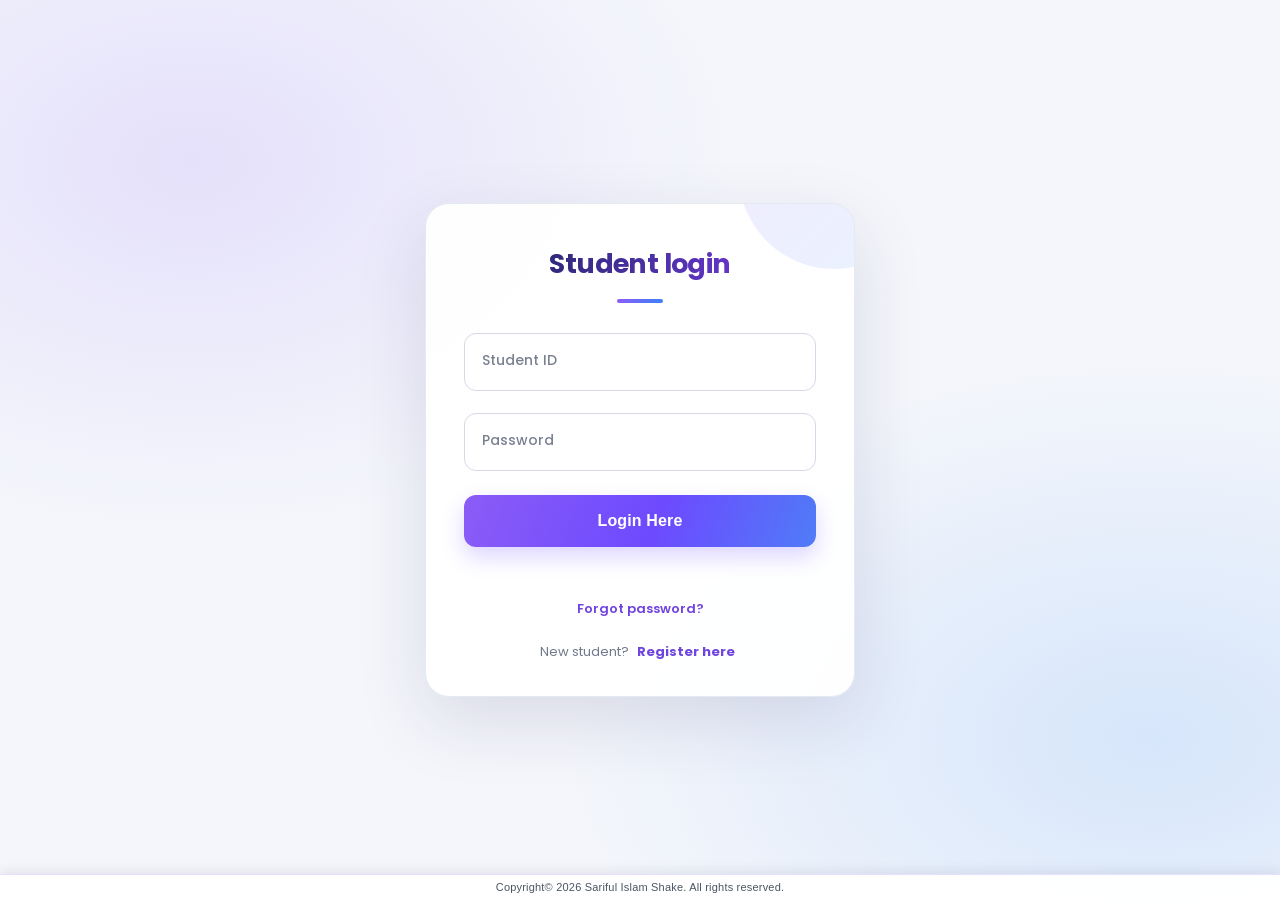
<file: index.html>
<!DOCTYPE html>
<html lang="bn">
<head>
        <link rel="icon" type="image/png" href="assets/exam.png">
<meta charset="UTF-8">
    <meta name="viewport" content="width=device-width, initial-scale=1.0">
    <title>Student Login - Online Exam</title>
    <link rel="stylesheet" href="https://cdnjs.cloudflare.com/ajax/libs/font-awesome/6.4.0/css/all.min.css">
    <link rel="stylesheet" href="css/style.css">
    <link rel="stylesheet" href="css/student-login.css">
    <link rel="stylesheet" href="css/responsive.css">

<link rel="stylesheet" href="css/pages/index.css">
    <link rel="stylesheet" href="css/page-loader.css">
</head>
<body>
    <script src="js/page-loader.js"></script>
    <div class="container login-container">
        <h2 style="text-align: center;">Student login</h2>
        <form id="login-form">
            <div class="form-group floating-field">
                <input type="text" id="login_id" placeholder=" " autocomplete="username" required>
                <label for="login_id">Student ID</label>
            </div>
            <div class="form-group floating-field">
                <input type="password" id="login_pass" placeholder=" " autocomplete="current-password" required>
                <label for="login_pass">Password</label>
            </div>
            <button type="submit" class="btn-submit" id="login-btn">Login Here</button>
            <p id="login-msg" style="text-align: center; margin-top: 15px; font-weight: bold;"></p>
            <button type="button" class="forgot-password-link" id="forgot-password-btn">Forgot password?</button>
        </form>
        <form id="forgot-password-form">
            <p class="forgot-password-help">Enter your User Name (Student ID) and create a new password.</p>
            <div class="form-group floating-field">
                <input type="text" id="forgot-user-id" placeholder=" " autocomplete="username" required>
                <label for="forgot-user-id">User Name / Student ID</label>
            </div>
            <div class="form-group floating-field">
                <input type="password" id="forgot-new-password" placeholder=" " minlength="4" autocomplete="new-password" required>
                <label for="forgot-new-password">New Password</label>
            </div>
            <div class="form-group floating-field">
                <input type="password" id="forgot-confirm-password" placeholder=" " minlength="4" autocomplete="new-password" required>
                <label for="forgot-confirm-password">Confirm New Password</label>
            </div>
            <button type="submit" class="btn-submit" id="forgot-password-submit">Create New Password</button>
            <p id="forgot-password-msg" style="text-align: center; margin-top: 15px; font-weight: bold;" role="status"></p>
            <button type="button" class="forgot-password-link" id="back-to-login-btn">Back to login</button>
        </form>
        <form id="register-form">
            <div class="form-group floating-field"><input type="text" id="register-name" placeholder=" " autocomplete="name" required><label for="register-name">Full Name</label></div>
            <div class="form-group floating-field"><input type="tel" id="register-mobile" placeholder=" " inputmode="tel" autocomplete="tel" required><label for="register-mobile">Mobile Number</label></div>
            <div class="form-group floating-field"><input type="email" id="register-email" placeholder=" " autocomplete="email" required><label for="register-email">Email Address</label></div>
            <div class="form-group floating-field"><input type="password" id="register-password" placeholder=" " minlength="4" autocomplete="new-password" required><label for="register-password">Create Password</label></div>
            <button type="submit" class="btn-submit" id="register-btn">Create Account</button>
            <p id="register-msg" style="text-align: center; margin-top: 15px; font-weight: bold;"></p>
        </form>
        <p class="auth-switch"><span id="auth-switch-prompt">New student?</span> <button type="button" id="auth-switch-btn">Register here</button></p>
    </div>

    <script src="js/api.js?v=20260930-toast1"></script>
    <script src="js/login.js?v=20261004-forgot-password"></script>
<footer class="site-copyright-footer">Copyright© 2026 Sariful Islam Shake. All rights reserved.</footer>
</body>
</html>
</file>
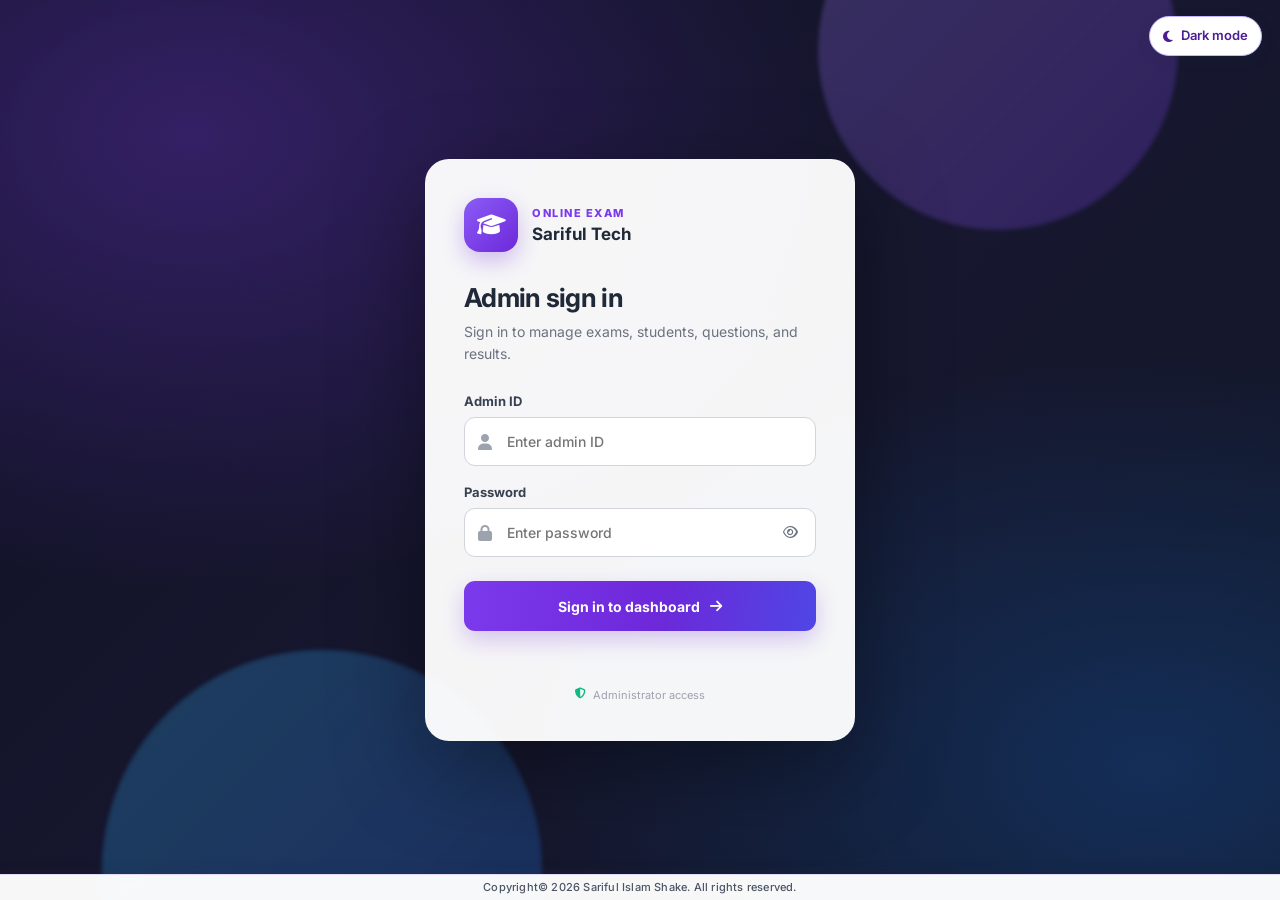
<file: admin/index.html>
<!DOCTYPE html>
<html lang="en">
<head>
        <link rel="icon" type="image/png" href="../assets/exam.png">
<script src="../js/admin-auth.js?v=20260930-toast1"></script>
    <meta charset="UTF-8">
    <meta name="viewport" content="width=device-width, initial-scale=1.0">
    <title>Modern Admin Dashboard</title>
    <!-- FontAwesome for Icons -->
    <link rel="stylesheet" href="https://cdnjs.cloudflare.com/ajax/libs/font-awesome/6.4.0/css/all.min.css">
    
    <link rel="stylesheet" href="../css/responsive.css">

<link rel="stylesheet" href="../css/pages/admin-index.css">
    <link rel="stylesheet" href="../css/theme.css">
    <link rel="stylesheet" href="../css/page-loader.css">
</head>
<body>
    <script src="../js/page-loader.js"></script>

    <!-- Sidebar Section -->
    <aside class="sidebar">
        <div class="logo-area">
            <i class="fa-solid fa-graduation-cap"></i>
            Sariful Tech
        </div>

        <div class="menu-category">Main</div>
        <ul class="sidebar-menu">
            <li><a href="index.html"><i class="fa-solid fa-border-all"></i> Dashboard</a></li>
            <li><a href="exams.html"><i class="fa-solid fa-book-open"></i> Exams</a></li>
            <li><a href="combined-subject.html"><i class="fa-solid fa-layer-group"></i> Combined Subject</a></li>
            <li><a href="exam-schedule.html"><i class="fa-solid fa-calendar-days"></i> Exam Schedule</a></li>
            <li><a href="lms.html"><i class="fa-solid fa-chalkboard-user"></i> LMS</a></li>
            <li><a href="questions.html"><i class="fa-solid fa-clipboard-question"></i> Questions</a></li>
            <li><a href="students.html"><i class="fa-solid fa-user-group"></i> Students</a></li>
        </ul>

        <div class="menu-category">Management</div>
        <ul class="sidebar-menu">
            <li><a href="results.html"><i class="fa-solid fa-database"></i> Results Database</a></li>
            <li><a href="re-exam-requests.html"><i class="fa-solid fa-rotate-right"></i> Re-Exam Requests</a></li>
            <li><a href="#"><i class="fa-solid fa-chart-line"></i> Statistics</a></li>
            <li><a href="#"><i class="fa-solid fa-certificate"></i> Certificates</a></li>
        </ul>

        <div class="menu-category">System</div>
        <ul class="sidebar-menu">
            <li><a href="settings.html"><i class="fa-solid fa-gear"></i> Settings</a></li>
            <li><a href="#"><i class="fa-solid fa-circle-info"></i> Help</a></li>
        </ul>

        <div class="sidebar-profile">
            <div class="sidebar-avatar" aria-label="Sariful Sk" style="display:grid;width:35px;height:35px;flex:0 0 35px;place-items:center;border-radius:50%;background:#8b5cf6;color:#fff;font-size:13px;font-weight:700;">SS</div>
            <div class="sidebar-profile-info">
                <h4>Sariful Sk</h4>
                <p>sarifulislam55@gmail.com</p>
            </div>
        </div>
    </aside>

    <!-- Main Content Section -->
    <main class="main-content">
        <header class="top-header">
                <link rel="icon" type="image/png" href="../assets/exam.png">
<div class="header-greeting">
                <h1 id="greeting-name">Good Morning, Admin</h1>
                <p>Date: <span id="current-date">—</span><span class="header-time-separator"> · </span>Time: <span id="current-time">—</span></p>
            </div>
            <div class="header-actions">
                <div class="notification-wrap">
                    <button type="button" class="notification-button" id="admin-notifications-button" aria-label="Student registration notifications" aria-expanded="false"><i class="fa-regular fa-bell"></i><span class="notification-badge" id="pending-student-count"></span></button>
                    <section class="notification-dropdown" id="admin-notifications-panel" aria-label="Pending student approvals">
                        <h3>Pending Student Approvals</h3>
                        <div id="pending-student-list"><p class="pending-empty">Loading notifications...</p></div>
                    </section>
                </div>
            </div>
        </header>

        <!-- Stats Grid -->
        <div class="dashboard-grid">
            
            <div class="stat-card">
                <div class="stat-info">
                    <h3>Total Exams Taken</h3>
                    <h2 id="total-exams">...</h2> <!-- Value will be dynamic -->
                    <span class="trend"><i class="fa-solid fa-arrow-up"></i> Updated</span>
                </div>
                <div class="progress-circle" style="border-color: #f59e0b; color: #f59e0b;"><i class="fa-solid fa-file-pen"></i></div>
            </div>

            <div class="stat-card">
                <div class="stat-info">
                    <h3>Active Students</h3>
                    <h2 id="total-students">...</h2> <!-- Value will be dynamic -->
                    <span class="trend"><i class="fa-solid fa-arrow-up"></i> Registered</span>
                </div>
                <div style="color: var(--primary); font-size: 28px;"><i class="fa-solid fa-user-graduate"></i></div>
            </div>

            <div class="stat-card">
                <div class="stat-info">
                    <h3>Total Questions</h3>
                    <h2 id="total-questions">...</h2> <!-- Value will be dynamic -->
                    <span class="trend"><i class="fa-solid fa-arrow-up"></i> Database</span>
                </div>
                <div style="color: #10b981; font-size: 28px;"><i class="fa-solid fa-layer-group"></i></div>
            </div>

        </div>

        <section class="analytics-panel" aria-labelledby="exam-participation-title">
            <div class="analytics-heading">
                <div><h2 id="exam-participation-title">Exam participation</h2><p>Student attempts grouped by exam</p></div>
                <div class="analytics-total"><strong id="exam-participation-total">0</strong><span>total attempts</span></div>
            </div>
            <div id="exam-participation-chart" class="participation-chart" aria-live="polite">
                <div class="chart-empty">Loading exam activity...</div>
            </div>
        </section>
    </main>

    <script src="../js/api.js?v=20260930-toast1"></script>
    <script src="../js/admin-dashboard.js?v=20260930-toast1"></script>

<footer class="site-copyright-footer">Copyright© 2026 Sariful Islam Shake. All rights reserved.</footer>
    <script src="../js/theme.js"></script>
</body>
</html>
</file>
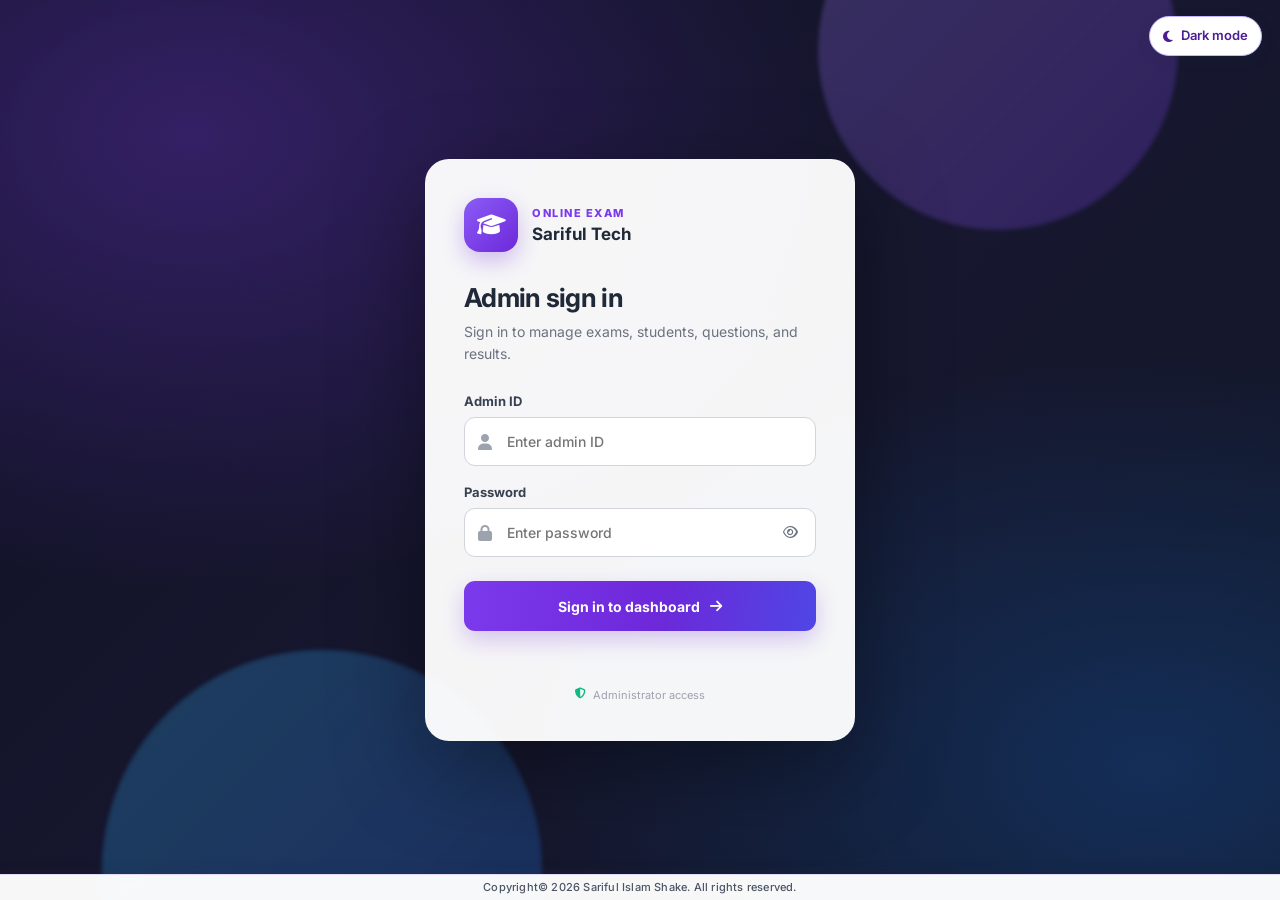
<file: admin.html>
<!DOCTYPE html>
<html lang="en">
<head>
        <link rel="icon" type="image/png" href="assets/exam.png">
<meta charset="UTF-8">
    <meta http-equiv="refresh" content="0;url=admin/login.html">
    <meta name="viewport" content="width=device-width, initial-scale=1.0">
    <title>Admin Login</title>

<link rel="stylesheet" href="css/pages/admin.css">
    <link rel="stylesheet" href="css/theme.css">
</head>
<body>
    <p>Opening <a href="admin/login.html">Admin Login</a>...</p>
    <script src="js/admin-inline.js"></script>
<footer class="site-copyright-footer">Copyright© 2026 Sariful Islam Shake. All rights reserved.</footer>
    <script src="js/theme.js"></script>
</body>
</html>
</file>
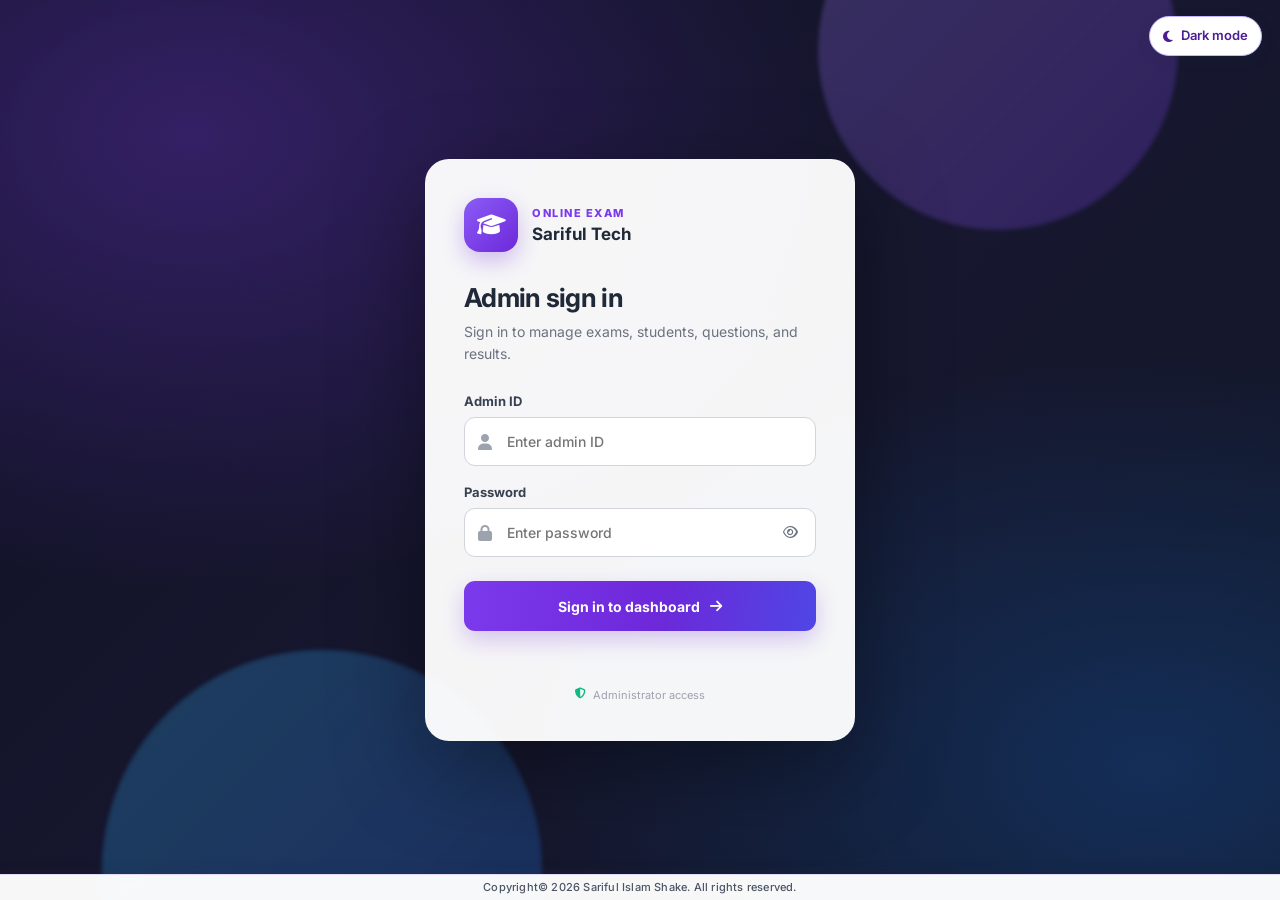
<file: admin/combined-subject.html>
<!DOCTYPE html>
<html lang="en">

<head>
    <script src="../js/admin-auth.js?v=20260930-toast1"></script>
    <meta charset="UTF-8">
    <meta name="viewport" content="width=device-width, initial-scale=1.0">
    <title>Combined Subject - Admin Panel</title>
    <link rel="stylesheet" href="https://cdnjs.cloudflare.com/ajax/libs/font-awesome/6.4.0/css/all.min.css">
    <link rel="stylesheet" href="../css/theme.css">
    <link rel="stylesheet" href="../css/page-loader.css">
    
    <link rel="stylesheet" href="../css/responsive.css">

<link rel="stylesheet" href="../css/pages/admin-combined-subject.css">
</head>

<body>
    <script src="../js/page-loader.js"></script>
    <div class="layout">
        <aside class="sidebar">
            <div class="logo-area"><i class="fa-solid fa-graduation-cap"></i> Sariful Tech</div>
            <div class="menu-category">Main</div>
            <ul class="sidebar-menu">
                <li><a href="index.html"><i class="fa-solid fa-border-all"></i> Dashboard</a></li>
                <li><a href="exams.html"><i class="fa-solid fa-book-open"></i> Exams</a></li>
                <li><a href="combined-subject.html" class="active"><i class="fa-solid fa-layer-group"></i> Combined
                        Subject</a></li>
                <li><a href="exam-schedule.html"><i class="fa-solid fa-calendar-days"></i> Exam Schedule</a></li>
                <li><a href="lms.html"><i class="fa-solid fa-chalkboard-user"></i> LMS</a></li>
                <li><a href="questions.html"><i class="fa-solid fa-clipboard-question"></i> Questions</a></li>
                <li><a href="students.html"><i class="fa-solid fa-user-group"></i> Students</a></li>
            </ul>
            <div class="menu-category">Management</div>
            <ul class="sidebar-menu">
                <li><a href="results.html"><i class="fa-solid fa-database"></i> Results Database</a></li>
                <li><a href="#"><i class="fa-solid fa-chart-line"></i> Statistics</a></li>
                <li><a href="#"><i class="fa-solid fa-certificate"></i> Certificates</a></li>
            </ul>
            <div class="menu-category">System</div>
            <ul class="sidebar-menu">
                <li><a href="settings.html"><i class="fa-solid fa-gear"></i> Settings</a></li>
                <li><a href="#"><i class="fa-solid fa-circle-info"></i> Help</a></li>
            </ul>
        </aside>
        <main class="main-content">
            <section class="panel">
                <h1><i class="fa-solid fa-layer-group" style="color:var(--primary);"></i> Configure Combined Subject
                    Exam</h1>
                <p class="description">Choose an existing exam name, then select at least two of its subjects to
                    combine. On save, the selected subjects move from the student's My Subjects list to Combined Subject
                    Exam; unchecked subjects stay in My Subjects.</p>
                <form id="combined-subject-form">
                    <div class="form-grid">
                        <div class="form-group"><label for="combined-exam-name">Exam Name</label><select
                                id="combined-exam-name" required>
                                <option value="">Select an exam name</option>
                            </select></div>
                    </div>
                    <div class="subject-picker">
                        <h2>Select subjects</h2>
                        <div id="subject-options">
                            <p>Loading subjects...</p>
                        </div>
                        <p id="selected-count" class="description" style="margin:12px 0 0;">0 subjects selected Â·
                            combined duration: 0 minutes (choose at least 2)</p>
                    </div>
                    <button type="submit" id="save-combined-exam" class="btn-submit" disabled>Save Combined
                        Exam</button>
                    <p id="form-message"></p>
                </form>
            </section>
            <section class="panel table-panel">
                <h2>Configured Combined Exams</h2>
                <div style="overflow-x:auto;">
                    <table>
                        <thead>
                            <tr>
                                <th>Exam Name</th>
                                <th>Subjects</th>
                                <th>Total Duration</th>
                                <th>Status</th>
                                <th>Action</th>
                            </tr>
                        </thead>
                        <tbody id="combined-exams-list">
                            <tr>
                                <td colspan="4">Loading...</td>
                            </tr>
                        </tbody>
                    </table>
                </div>
            </section>
        </main>
    </div>
    <script src="../js/api.js?v=20260930-toast1"></script>
    <script src="../js/admin-combined-subject.js?v=20260930-toast1"></script>
    <script src="../js/theme.js"></script>
<footer class="site-copyright-footer">Copyright© 2026 Sariful Islam Shake. All rights reserved.</footer>
</body>

</html>
</file>
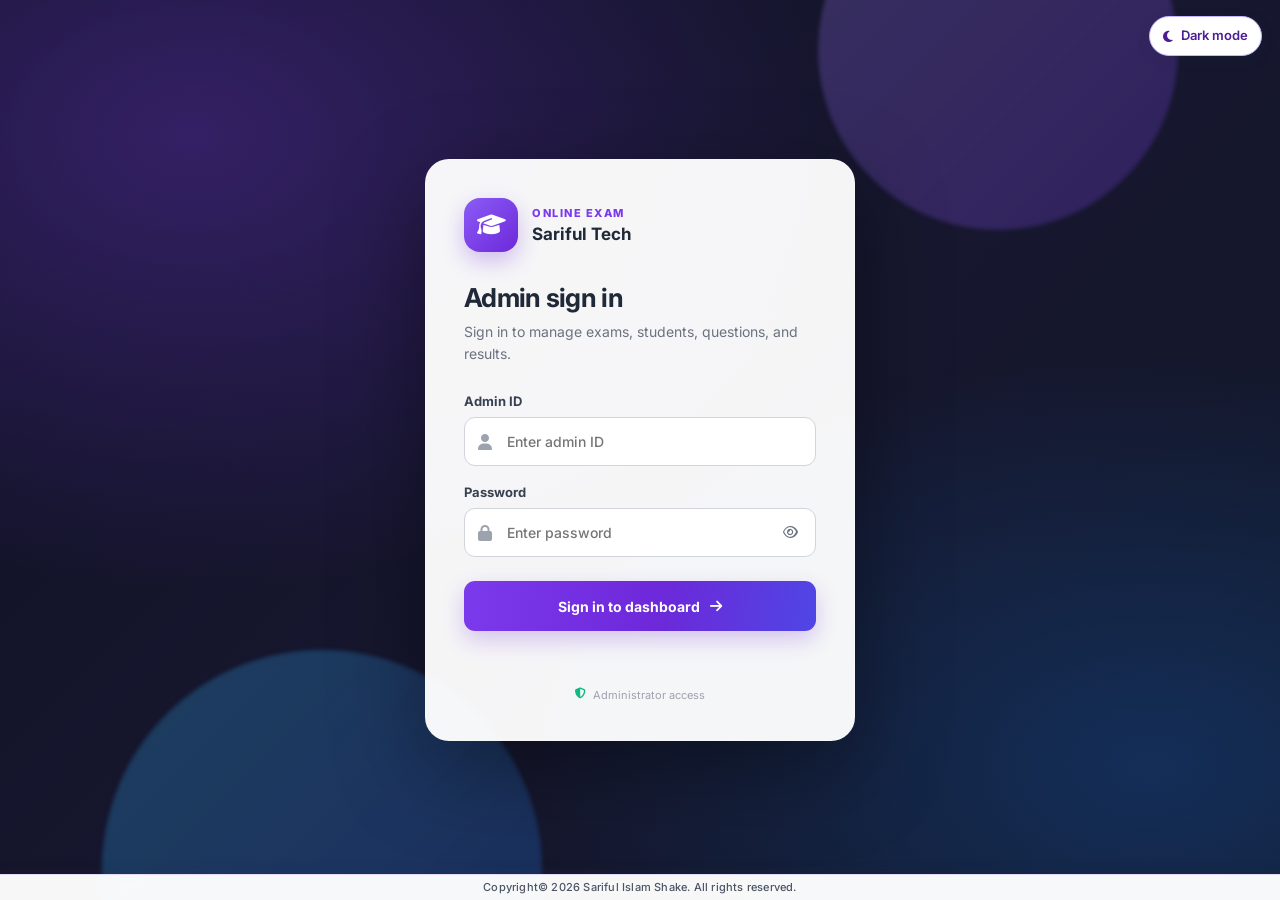
<file: admin/exam-schedule.html>
<!DOCTYPE html>
<html lang="en">
<head>
        <link rel="icon" type="image/png" href="../assets/exam.png">
<script src="../js/admin-auth.js?v=20260930-toast1"></script>
    <meta charset="UTF-8">
    <meta name="viewport" content="width=device-width, initial-scale=1.0">
    <title>Exam Schedule - Admin Panel</title>
    <link rel="stylesheet" href="https://cdnjs.cloudflare.com/ajax/libs/font-awesome/6.4.0/css/all.min.css">
    
    <link rel="stylesheet" href="../css/responsive.css">

<link rel="stylesheet" href="../css/pages/admin-exam-schedule.css">
    <link rel="stylesheet" href="../css/theme.css">
    <link rel="stylesheet" href="../css/page-loader.css">
</head>
<body>
    <script src="../js/page-loader.js"></script>
    <aside class="sidebar">
        <div class="logo"><i class="fa-solid fa-graduation-cap"></i>Sariful Tech</div>
        <div class="category">Main</div><ul class="menu">
            <li><a href="index.html"><i class="fa-solid fa-border-all"></i>Dashboard</a></li>
            <li><a href="exams.html"><i class="fa-solid fa-book-open"></i>Exams</a></li>
            <li><a href="combined-subject.html"><i class="fa-solid fa-layer-group"></i>Combined Subject</a></li>
            <li><a href="exam-schedule.html" class="active"><i class="fa-solid fa-calendar-days"></i>Exam Schedule</a></li>
            <li><a href="lms.html"><i class="fa-solid fa-chalkboard-user"></i>LMS</a></li>
            <li><a href="questions.html"><i class="fa-solid fa-clipboard-question"></i>Questions</a></li>
            <li><a href="students.html"><i class="fa-solid fa-user-group"></i>Students</a></li>
        </ul>
        <div class="category">Management</div><ul class="menu">
            <li><a href="results.html"><i class="fa-solid fa-database"></i>Results Database</a></li>
            <li><a href="#"><i class="fa-solid fa-chart-line"></i>Statistics</a></li>
            <li><a href="#"><i class="fa-solid fa-certificate"></i>Certificates</a></li>
        </ul>
        <div class="category">System</div><ul class="menu">
            <li><a href="settings.html"><i class="fa-solid fa-gear"></i>Settings</a></li>
            <li><a href="#"><i class="fa-solid fa-circle-info"></i>Help</a></li>
        </ul>
        <div class="sidebar-profile">
            <div class="sidebar-avatar" aria-label="Sariful Sk">SS</div>
            <div><h4>Sariful Sk</h4><p>sarifulislam55@gmail.com</p></div>
        </div>
    </aside>
    <main>
        <section class="card">
            <h1><i class="fa-solid fa-calendar-days" style="color:var(--primary)"></i> Schedule an Exam</h1>
            <form id="schedule-form" class="schedule-form">
                <label>Exam Name<select id="schedule-exam" required><option value="">Loading exams...</option></select></label>
                <label>Start Date &amp; Time<input id="schedule-start" type="datetime-local" required></label>
                <button type="submit" id="schedule-save"><i class="fa-solid fa-floppy-disk"></i> Save Schedule</button>
                <div id="schedule-message" class="message" role="status"></div>
            </form>
        </section>
        <section class="card">
            <h2>Scheduled Exams</h2>
            <div class="table-wrap"><table><thead><tr><th>Exam Name</th><th>Starts At</th><th>Action</th></tr></thead><tbody id="schedule-list"><tr><td colspan="3" class="empty">Loading schedules...</td></tr></tbody></table></div>
        </section>
    </main>
    <script src="../js/api.js?v=20260930-toast1"></script>
    <script src="../js/admin-exam-schedule.js?v=20260930-toast1"></script>
<footer class="site-copyright-footer">Copyright© 2026 Sariful Islam Shake. All rights reserved.</footer>
    <script src="../js/theme.js"></script>
</body>
</html>
</file>
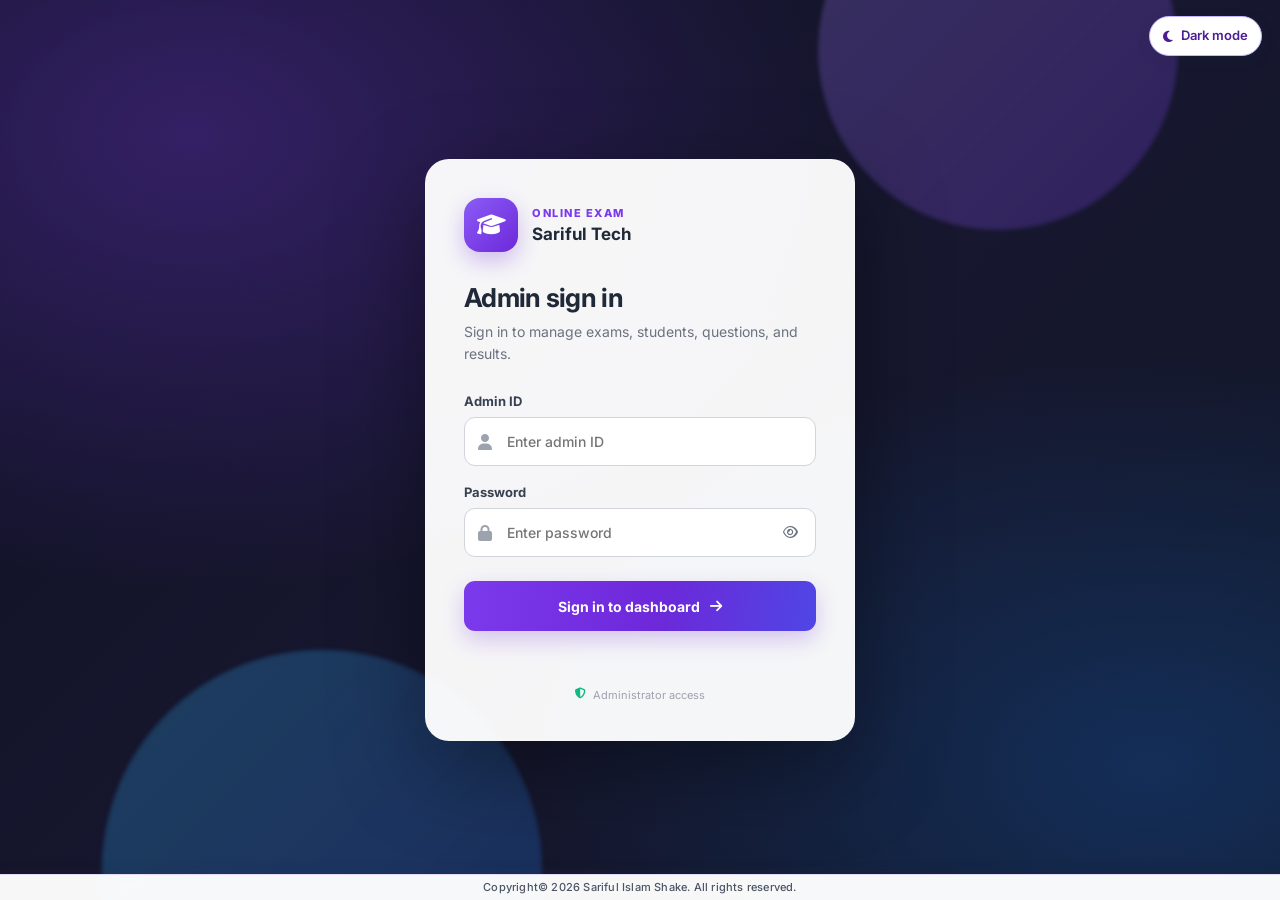
<file: admin/exams.html>
<!DOCTYPE html>
<html lang="en">

<head>
        <link rel="icon" type="image/png" href="../assets/exam.png">
<script src="../js/admin-auth.js?v=20260930-toast1"></script>
    <meta charset="UTF-8">
    <meta name="viewport" content="width=device-width, initial-scale=1.0">
    <title>Manage Exams - Admin Panel</title>
    <link rel="stylesheet" href="https://cdnjs.cloudflare.com/ajax/libs/font-awesome/6.4.0/css/all.min.css">
    
    <link rel="stylesheet" href="../css/responsive.css">

<link rel="stylesheet" href="../css/pages/admin-exams.css">
    <link rel="stylesheet" href="../css/theme.css">
    <link rel="stylesheet" href="../css/page-loader.css">
</head>

<body>
    <script src="../js/page-loader.js"></script>

    <!-- Sidebar Section -->
    <aside class="sidebar">
        <div class="logo-area">
            <i class="fa-solid fa-graduation-cap"></i>
            Sariful Tech
        </div>

        <div class="menu-category">Main</div>
        <ul class="sidebar-menu">
            <li><a href="index.html"><i class="fa-solid fa-border-all"></i> Dashboard</a></li>
            <li><a href="exams.html"><i class="fa-solid fa-book-open"></i> Exams</a></li>
            <li><a href="combined-subject.html"><i class="fa-solid fa-layer-group"></i> Combined Subject</a></li>
            <li><a href="exam-schedule.html"><i class="fa-solid fa-calendar-days"></i> Exam Schedule</a></li>
            <li><a href="lms.html"><i class="fa-solid fa-chalkboard-user"></i> LMS</a></li>
            <li><a href="questions.html"><i class="fa-solid fa-clipboard-question"></i> Questions</a></li>
            <li><a href="students.html"><i class="fa-solid fa-user-group"></i> Students</a></li>
        </ul>

        <div class="menu-category">Management</div>
        <ul class="sidebar-menu">
            <li><a href="results.html"><i class="fa-solid fa-database"></i> Results Database</a></li>
            <li><a href="#"><i class="fa-solid fa-chart-line"></i> Statistics</a></li>
            <li><a href="#"><i class="fa-solid fa-certificate"></i> Certificates</a></li>
        </ul>

        <div class="menu-category">System</div>
        <ul class="sidebar-menu">
            <li><a href="settings.html"><i class="fa-solid fa-gear"></i> Settings</a></li>
            <li><a href="#"><i class="fa-solid fa-circle-info"></i> Help</a></li>
        </ul>

        <div class="sidebar-profile">
            <div class="sidebar-avatar" aria-label="Sariful Sk" style="display:grid;width:35px;height:35px;flex:0 0 35px;place-items:center;border-radius:50%;background:#8b5cf6;color:#fff;font-size:13px;font-weight:700;">SS</div>
            <div class="sidebar-profile-info">
                <h4>Sariful Sk</h4>
                <p>sarifulislam55@gmail.com</p>
            </div>
        </div>
    </aside>

    <!-- Main Content Section -->
    <main class="main-content">

        <!-- Add Exam Form -->
        <div class="form-container">
            <h2><i class="fa-solid fa-plus" style="color: var(--primary);"></i> Configure New Exam</h2>
            <form id="exam-form">
                <div class="form-grid">
                    <div class="form-group">
                        <label>Exam Name (e.g., First Term 2026)</label>
                        <input type="text" id="exam_name" required>
                    </div>
                    <div class="form-group">
                        <label for="exam_subject">Subject</label>
                        <div class="subject-field-row">
                            <select id="exam_subject" required><option value="">Select subject</option></select>
                            <button type="button" id="add-subject-btn" class="btn-add-subject">+ Add</button>
                            <button type="button" id="edit-subject-btn" class="btn-subject-action edit-subject">Edit</button>
                            <button type="button" id="delete-subject-btn" class="btn-subject-action delete-subject">Delete</button>
                        </div>
                        <input type="text" id="manual_subject" placeholder="Type new subject name" style="display:none;">
                    </div>
                    <div class="form-group">
                        <label>Exam Duration (Minutes)</label>
                        <input type="number" id="exam_duration" placeholder="e.g., 60" required>
                    </div>
                    <div class="form-group">
                        <label>Full Marks</label>
                        <input type="number" id="full_marks" placeholder="e.g., 100" required>
                    </div>
                    <div class="form-group">
                        <label>Pass Mark (Optional)</label>
                        <input type="number" id="pass_mark" placeholder="Optional">
                    </div>
                    <div class="form-group">
                        <label>Status</label>
                        <select id="exam_status" required>
                            <option value="Active">Active (Visible to Students)</option>
                            <option value="Inactive">Inactive (Draft)</option>
                        </select>
                    </div>
                </div>
                <button type="submit" class="btn-submit" id="e-submit-btn">Save Exam Configuration</button>
                <button type="button" class="btn-cancel" id="e-cancel-btn" hidden>Cancel Edit</button>
                <p id="e-message" style="margin-top: 10px; font-weight: 500;"></p>
            </form>
        </div>

        <!-- Exams List Table -->
        <div class="table-container">
            <h2 style="font-size: 18px; color: var(--text-dark); margin-bottom: 20px;">All Exams</h2>
            <table>
                <thead>
                    <tr>
                        <th>Exam Name</th>
                        <th>Subject</th>
                        <th>Duration</th>
                        <th>Full Marks</th>
                        <th>Pass Mark</th>
                        <th>Status</th>
                        <th>Action</th>
                    </tr>
                </thead>
                <tbody id="exams-table-body">
                    <tr>
                        <td colspan="7" style="text-align: center;">Loading data...</td>
                    </tr>
                </tbody>
            </table>
        </div>

    </main>

    <script src="../js/api.js?v=20260930-toast1"></script>
    <script src="../js/admin-exams.js"></script>
<footer class="site-copyright-footer">Copyright© 2026 Sariful Islam Shake. All rights reserved.</footer>
    <script src="../js/theme.js"></script>
</body>

</html>
</file>
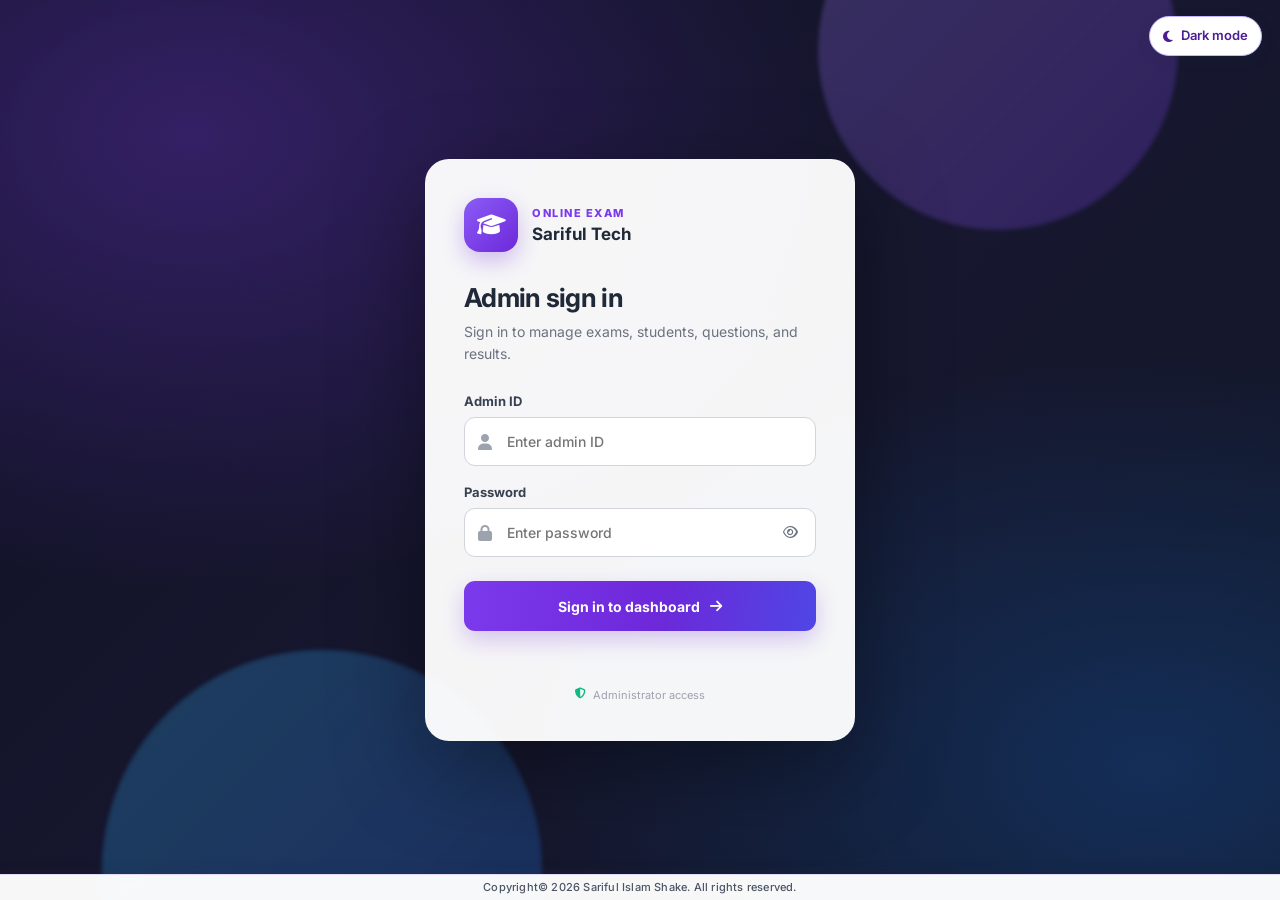
<file: admin/lms.html>
<!DOCTYPE html>
<html lang="en">
<head>
        <link rel="icon" type="image/png" href="../assets/exam.png">
<script src="../js/admin-auth.js?v=20260930-toast1"></script>
    <meta charset="UTF-8">
    <meta name="viewport" content="width=device-width, initial-scale=1.0">
    <title>LMS - Study Materials</title>
    <!-- FontAwesome -->
    <link rel="stylesheet" href="https://cdnjs.cloudflare.com/ajax/libs/font-awesome/6.4.0/css/all.min.css">
    <!-- External CSS -->
    <link rel="stylesheet" href="../css/lms.css">
    <link rel="stylesheet" href="../css/responsive.css">

<link rel="stylesheet" href="../css/pages/admin-lms.css">
    <link rel="stylesheet" href="../css/theme.css">
    <link rel="stylesheet" href="../css/page-loader.css">
</head>
<body>
    <script src="../js/page-loader.js"></script>

    <!-- Sidebar Section -->
    <aside class="sidebar">
        <div class="logo-area">
            <i class="fa-solid fa-graduation-cap"></i>
            Sariful Tech
        </div>

        <div class="menu-category">Main</div>
        <ul class="sidebar-menu">
            <li><a href="index.html"><i class="fa-solid fa-border-all"></i> Dashboard</a></li>
            <li><a href="exams.html"><i class="fa-solid fa-book-open"></i> Exams</a></li>
            <li><a href="combined-subject.html"><i class="fa-solid fa-layer-group"></i> Combined Subject</a></li>
            <li><a href="exam-schedule.html"><i class="fa-solid fa-calendar-days"></i> Exam Schedule</a></li>
            <li><a href="lms.html"><i class="fa-solid fa-chalkboard-user"></i> LMS</a></li>
            <li><a href="questions.html"><i class="fa-solid fa-clipboard-question"></i> Questions</a></li>
            <li><a href="students.html"><i class="fa-solid fa-user-group"></i> Students</a></li>
        </ul>

        <div class="menu-category">Management</div>
        <ul class="sidebar-menu">
            <li><a href="results.html"><i class="fa-solid fa-database"></i> Results Database</a></li>
            <li><a href="#"><i class="fa-solid fa-chart-line"></i> Statistics</a></li>
            <li><a href="#"><i class="fa-solid fa-certificate"></i> Certificates</a></li>
        </ul>

        <div class="menu-category">System</div>
        <ul class="sidebar-menu">
            <li><a href="settings.html"><i class="fa-solid fa-gear"></i> Settings</a></li>
            <li><a href="#"><i class="fa-solid fa-circle-info"></i> Help</a></li>
        </ul>

        <div class="sidebar-profile">
            <div class="sidebar-avatar" aria-label="Sariful Sk" style="display:grid;width:35px;height:35px;flex:0 0 35px;place-items:center;border-radius:50%;background:#8b5cf6;color:#fff;font-size:13px;font-weight:700;">SS</div>
            <div class="sidebar-profile-info">
                <h4>Sariful Sk</h4>
                <p>sarifulislam55@gmail.com</p>
            </div>
        </div>
    </aside>

    <!-- Main Content Section -->
    <main class="main-content">
        <header class="top-header">
                <link rel="icon" type="image/png" href="../assets/exam.png">
<div class="header-greeting">
                <h1>Learning Management System</h1>
                <p>Upload and manage study materials for students.</p>
            </div>
        </header>

        <!-- Add Material Form -->
        <div class="form-container">
            <h2><i class="fa-solid fa-cloud-arrow-up" style="color: var(--primary);"></i> Upload New Material</h2>
            <form id="lms-form">
                <div class="form-grid">
                    <div class="form-group">
                        <label>Material Title</label>
                        <input type="text" id="mat_title" placeholder="e.g., Motion Chapter Formula Sheet" required>
                    </div>
                    <div class="form-group">
                        <label>Subject</label>
                        <input type="text" id="mat_subject" placeholder="e.g., Physical Science" required>
                    </div>
                    <div class="form-group">
                        <label>Material Type</label>
                        <select id="mat_type" required>
                            <option value="PDF">PDF Document</option>
                            <option value="Video">Video Link (YouTube)</option>
                            <option value="Link">Web Article / Link</option>
                        </select>
                    </div>
                    <div class="form-group">
                        <label>Resource URL (Drive/YouTube Link)</label>
                        <input type="url" id="mat_link" placeholder="https://..." required>
                    </div>
                </div>
                <button type="submit" class="btn-submit" id="lms-submit-btn">Upload Material</button>
                <p id="lms-message" class="message"></p>
            </form>
        </div>

        <!-- Materials List Table -->
        <div class="table-container">
            <h2>Uploaded Materials</h2>
            <table>
                <thead>
                    <tr>
                        <th>Date</th>
                        <th>Title</th>
                        <th>Subject</th>
                        <th>Type</th>
                        <th>Link</th>
                        <th>Action</th>
                    </tr>
                </thead>
                <tbody id="lms-table-body">
                    <tr><td colspan="6" class="text-center">Loading materials...</td></tr>
                </tbody>
            </table>
        </div>
    </main>

    <script src="../js/api.js?v=20260930-toast1"></script>
    <script src="../js/admin-lms.js"></script>
<footer class="site-copyright-footer">Copyright© 2026 Sariful Islam Shake. All rights reserved.</footer>
    <script src="../js/theme.js"></script>
</body>
</html>
</file>
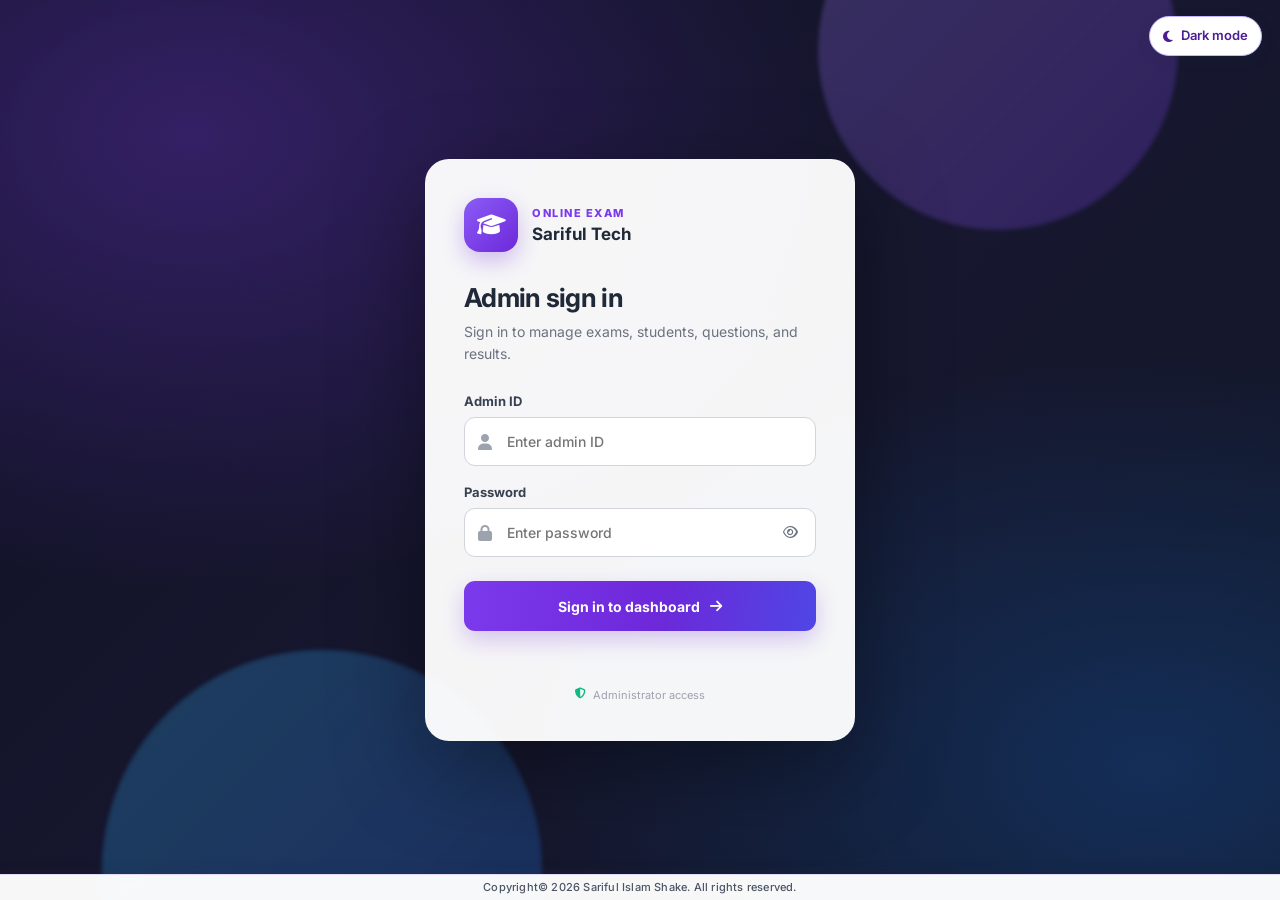
<file: admin/login.html>
<!DOCTYPE html>
<html lang="en">
<head>
        <link rel="icon" type="image/png" href="../assets/exam.png">
<meta charset="UTF-8">
    <meta name="viewport" content="width=device-width, initial-scale=1.0">
    <meta name="theme-color" content="#15152b">
    <title>Admin Login - Sariful Tech</title>
    <link rel="stylesheet" href="https://cdnjs.cloudflare.com/ajax/libs/font-awesome/6.4.0/css/all.min.css">
    <link rel="stylesheet" href="../css/admin-login.css">
    <link rel="stylesheet" href="../css/responsive.css">

<link rel="stylesheet" href="../css/pages/admin-login.css">
    <link rel="stylesheet" href="../css/theme.css">
    <link rel="stylesheet" href="../css/page-loader.css">
</head>
<body>
    <script src="../js/page-loader.js"></script>
    <div class="ambient one"></div><div class="ambient two"></div>
    <main class="login-card">
        <div class="brand">
            <div class="brand-icon"><i class="fa-solid fa-graduation-cap"></i></div>
            <div class="brand-copy"><small>Online Exam</small><strong>Sariful Tech</strong></div>
        </div>
        <h1>Admin sign in</h1>
        <p class="subtitle">Sign in to manage exams, students, questions, and results.</p>
        <form id="admin-login-form">
            <div class="field">
                <label for="admin-id">Admin ID</label>
                <div class="input-wrap"><i class="fa-solid fa-user leading"></i><input id="admin-id" name="adminId" type="text" placeholder="Enter admin ID" autocomplete="username" required></div>
            </div>
            <div class="field">
                <label for="admin-password">Password</label>
                <div class="input-wrap"><i class="fa-solid fa-lock leading"></i><input id="admin-password" name="password" type="password" placeholder="Enter password" autocomplete="current-password" required><button type="button" class="toggle-password" id="toggle-password" aria-label="Show password"><i class="fa-regular fa-eye"></i></button></div>
            </div>
            <button class="submit" type="submit" id="admin-login-button"><span>Sign in to dashboard</span><i class="fa-solid fa-arrow-right"></i></button>
            <p class="message" id="admin-login-message" role="status" aria-live="polite"></p>
        </form>
        <div class="secure-note"><i class="fa-solid fa-shield-halved"></i><span>Administrator access</span></div>
    </main>
    <script src="../js/api.js?v=20260930-toast1"></script>
    <script src="../js/admin-login.js?v=20261004"></script>
<footer class="site-copyright-footer">Copyright© 2026 Sariful Islam Shake. All rights reserved.</footer>
    <script src="../js/theme.js"></script>
</body>
</html>
</file>
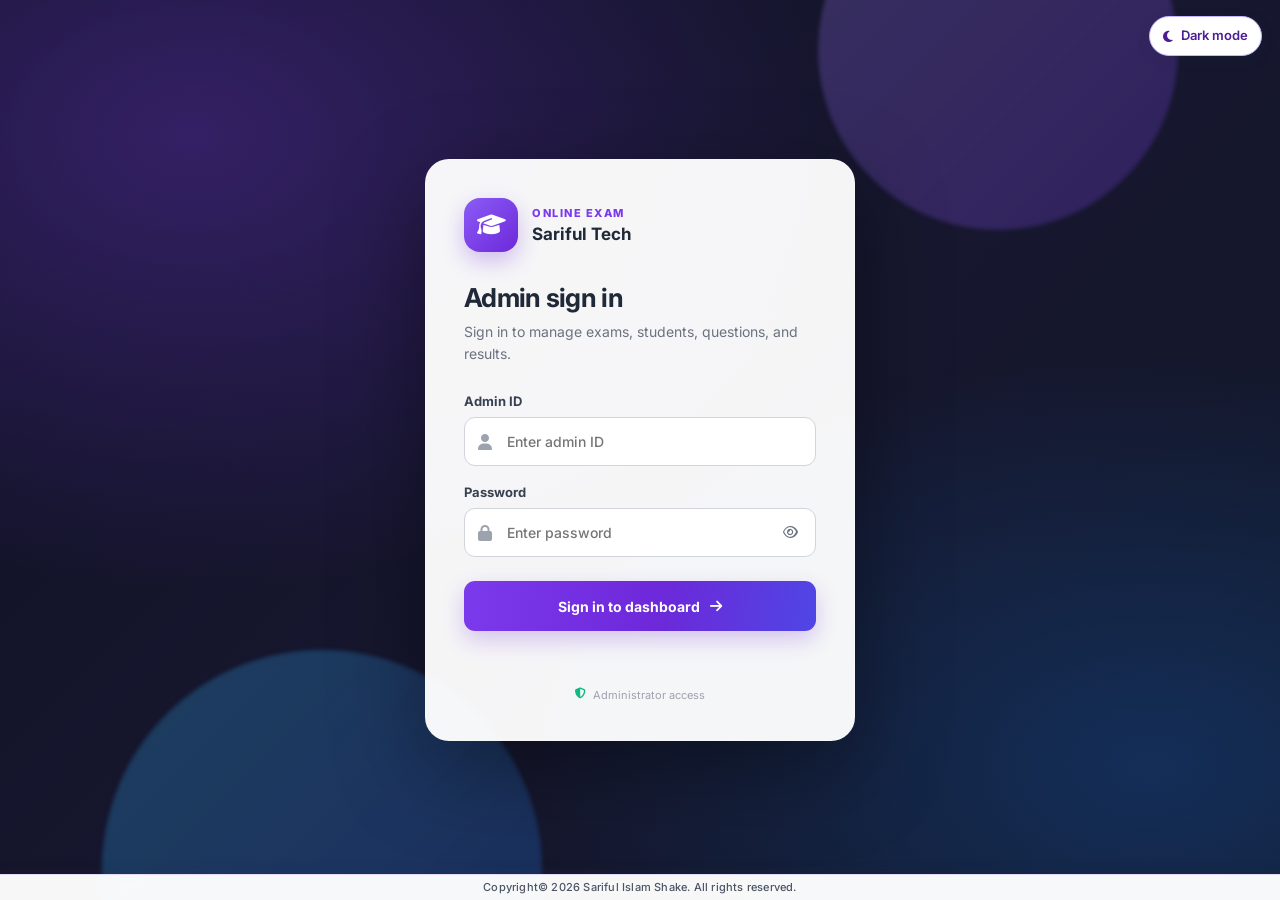
<file: admin/re-exam-requests.html>
<!doctype html>
<html lang="en"><head><meta charset="utf-8"><meta name="viewport" content="width=device-width,initial-scale=1"><title>Re-Exam Requests - Admin Panel</title><link rel="stylesheet" href="https://cdnjs.cloudflare.com/ajax/libs/font-awesome/6.4.0/css/all.min.css"><link rel="stylesheet" href="../css/theme.css"><link rel="stylesheet" href="../css/pages/admin-re-exam-requests.css"></head><body><div class="layout"><aside class="sidebar"><div class="logo"><i class="fa-solid fa-graduation-cap"></i> Sariful Tech</div><a href="index.html"><i class="fa-solid fa-border-all"></i> Dashboard</a><a href="exams.html"><i class="fa-solid fa-book-open"></i> Exams</a><a href="combined-subject.html"><i class="fa-solid fa-layer-group"></i> Combined Subject</a><a href="exam-schedule.html"><i class="fa-solid fa-calendar-days"></i> Exam Schedule</a><a href="lms.html"><i class="fa-solid fa-chalkboard-user"></i> LMS</a><a href="questions.html"><i class="fa-solid fa-clipboard-question"></i> Questions</a><a href="students.html"><i class="fa-solid fa-user-group"></i> Students</a><a href="results.html"><i class="fa-solid fa-database"></i> Results Database</a><a class="active" href="re-exam-requests.html"><i class="fa-solid fa-rotate-right"></i> Re-Exam Requests</a><a href="settings.html"><i class="fa-solid fa-gear"></i> Settings</a></aside><main class="main"><section class="panel"><h1><i class="fa-solid fa-rotate-right" style="color:#8b5cf6"></i> Re-Exam Requests</h1><p>Approve one extra attempt for a student. Their earlier result remains in the result history.</p><div style="overflow:auto"><table><thead><tr><th>Student</th><th>Exam</th><th>Requested</th><th>Status</th><th>Action</th></tr></thead><tbody id="re-exam-requests"><tr><td colspan="5" class="empty">Loading requests…</td></tr></tbody></table></div></section></main></div><script src="../js/admin-auth.js"></script><script src="../js/api.js"></script><script src="../js/admin-reexam-requests.js"></script><script src="../js/theme.js"></script></body></html>
</file>
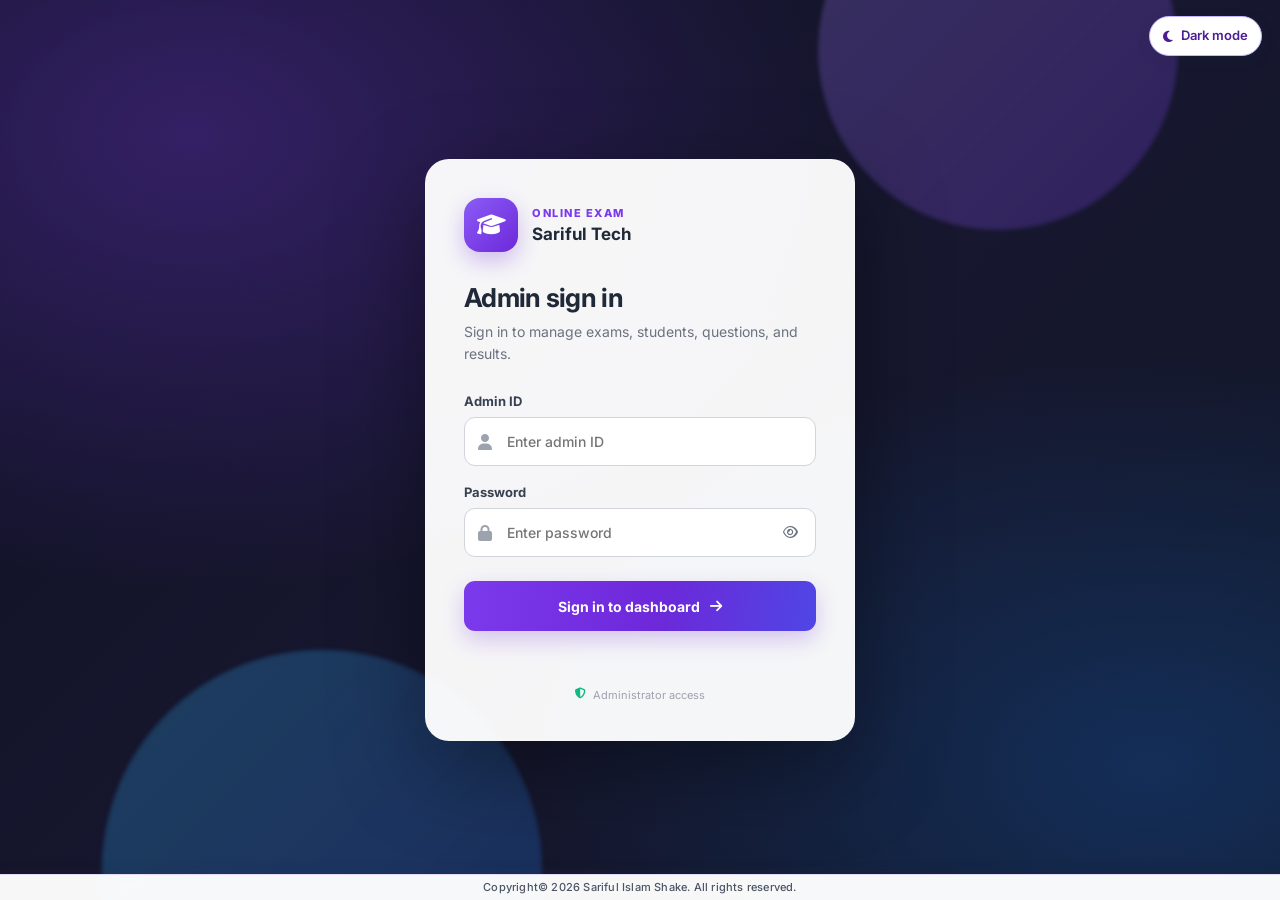
<file: admin/results.html>
<!DOCTYPE html>
<html lang="en">
<head>
        <link rel="icon" type="image/png" href="../assets/exam.png">
<script src="../js/admin-auth.js?v=20260930-toast1"></script>
    <meta charset="UTF-8">
    <meta name="viewport" content="width=device-width, initial-scale=1.0">
    <title>Results Database - Admin Panel</title>
    <link rel="stylesheet" href="https://cdnjs.cloudflare.com/ajax/libs/font-awesome/6.4.0/css/all.min.css">
    
    <link rel="stylesheet" href="../css/responsive.css">

<link rel="stylesheet" href="../css/pages/admin-results.css">
    <link rel="stylesheet" href="../css/theme.css">
    <link rel="stylesheet" href="../css/page-loader.css">
</head>
<body>
    <script src="../js/page-loader.js"></script>
    <aside class="sidebar">
        <div class="logo-area"><i class="fa-solid fa-graduation-cap"></i> Sariful Tech</div>
        <div class="menu-category">Main</div>
        <ul class="sidebar-menu">
            <li><a href="index.html"><i class="fa-solid fa-border-all"></i> Dashboard</a></li>
            <li><a href="exams.html"><i class="fa-solid fa-book-open"></i> Exams</a></li>
            <li><a href="combined-subject.html"><i class="fa-solid fa-layer-group"></i> Combined Subject</a></li>
            <li><a href="exam-schedule.html"><i class="fa-solid fa-calendar-days"></i> Exam Schedule</a></li>
            <li><a href="lms.html"><i class="fa-solid fa-chalkboard-user"></i> LMS</a></li>
            <li><a href="questions.html"><i class="fa-solid fa-clipboard-question"></i> Questions</a></li>
            <li><a href="students.html"><i class="fa-solid fa-user-group"></i> Students</a></li>
        </ul>
        <div class="menu-category">Management</div>
        <ul class="sidebar-menu">
            <li><a href="results.html" class="active"><i class="fa-solid fa-database"></i> Results Database</a></li>
            <li><a href="re-exam-requests.html"><i class="fa-solid fa-rotate-right"></i> Re-Exam Requests</a></li>
            <li><a href="#"><i class="fa-solid fa-chart-line"></i> Statistics</a></li>
            <li><a href="#"><i class="fa-solid fa-certificate"></i> Certificates</a></li>
        </ul>
        <div class="menu-category">System</div>
        <ul class="sidebar-menu">
            <li><a href="settings.html"><i class="fa-solid fa-gear"></i> Settings</a></li>
            <li><a href="#"><i class="fa-solid fa-circle-info"></i> Help</a></li>
        </ul>
    </aside>

    <main class="main-content">
        <div class="table-container">
            <div class="results-heading"><h2><i class="fa-solid fa-square-poll-vertical" style="color: var(--primary);"></i> Complete Exam Results</h2><button type="button" class="print-results-btn" onclick="window.print()"><i class="fa-solid fa-print"></i> Print Results</button></div>
            <div style="overflow-x:AUto;">
                <table>
                    <thead>
                        <tr>
                            <th>Student ID</th>
                            <th>Student Name</th>
                            <th>Exam / Subject</th>
                            <th>Total Qs</th>
                            <th>Right</th>
                            <th>Wrong</th>
                            <th>Negative Mark</th>
                            <th>Missed</th>
                            <th>Total Number</th>
                            <th>Date & Time</th>
                            <th>Action</th>
                        </tr>
                    </thead>
                    <tbody id="results-table-body">
                        <tr><td colspan="11" style="text-align: center; padding: 20px;">Loading results data...</td></tr>
                    </tbody>
                </table>
            </div>
        </div>
    </main>

    <div class="result-view-modal" id="result-view-modal" role="dialog" aria-modal="true" aria-labelledby="result-view-title" onclick="if(event.target===this) closeResultView()">
        <section class="result-view-dialog">
            <div class="result-view-header"><h2 id="result-view-title">Exam Result</h2><button type="button" class="result-view-close" onclick="closeResultView()" aria-label="Close"><i class="fa-solid fa-xmark"></i></button></div>
            <div id="result-view-content"></div>
        </section>
    </div>

    <script src="../js/api.js?v=20260930-toast1"></script>
    <script src="../js/admin-results.js?v=20260930-toast1"></script>
<footer class="site-copyright-footer">Copyright© 2026 Sariful Islam Shake. All rights reserved.</footer>
    <script src="../js/theme.js"></script>
</body>
</html>
</file>
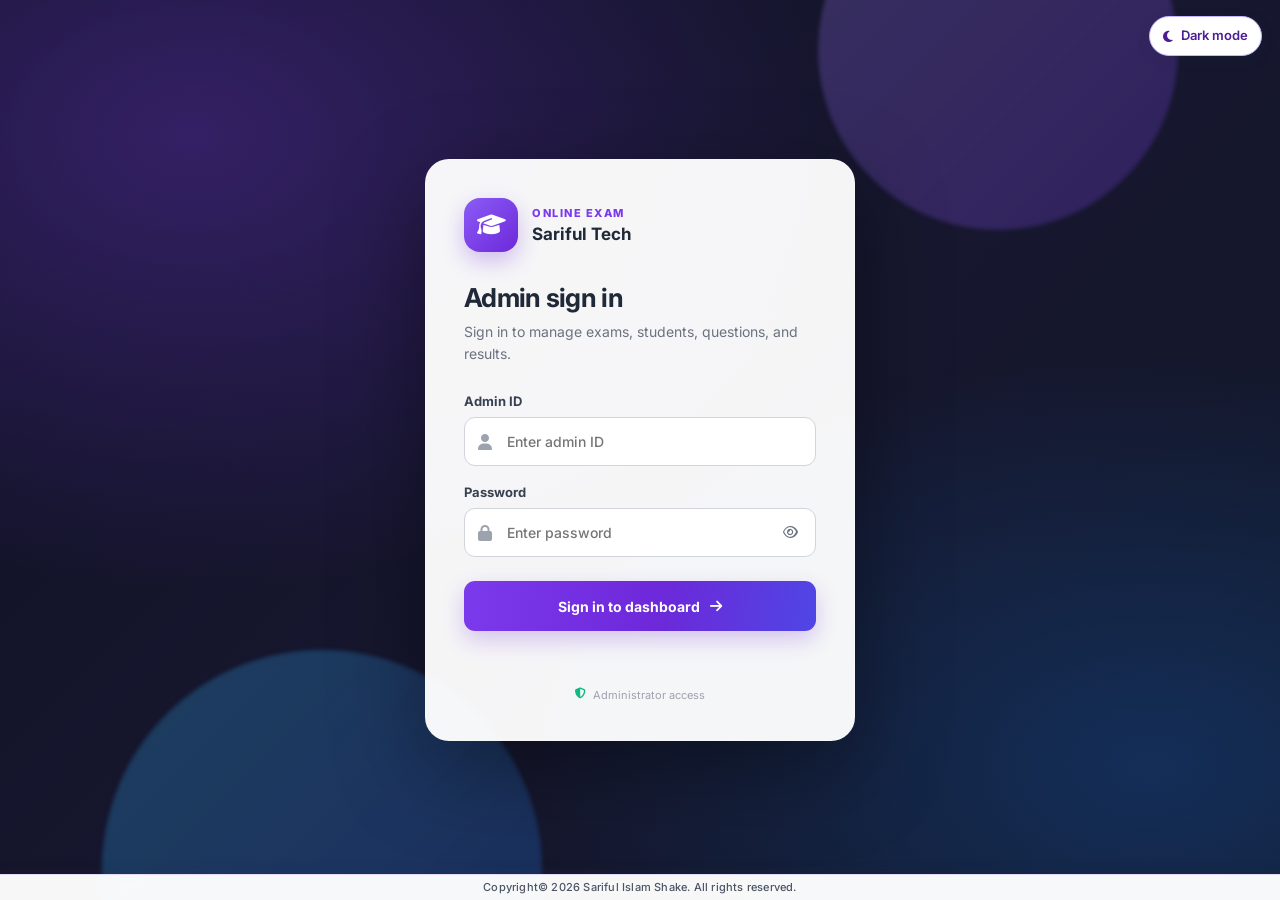
<file: admin/settings.html>
<!DOCTYPE html>
<html lang="en">
<head>
        <link rel="icon" type="image/png" href="../assets/exam.png">
<script src="../js/admin-auth.js?v=20260930-toast1"></script>
    <meta charset="UTF-8">
    <meta name="viewport" content="width=device-width, initial-scale=1.0">
    <title>Global Settings - Admin Panel</title>
    <link rel="stylesheet" href="https://cdnjs.cloudflare.com/ajax/libs/font-awesome/6.4.0/css/all.min.css">
    
    <link rel="stylesheet" href="../css/responsive.css">

<link rel="stylesheet" href="../css/pages/admin-settings.css">
    <link rel="stylesheet" href="../css/theme.css">
    <link rel="stylesheet" href="../css/page-loader.css">
</head>
<body>
    <script src="../js/page-loader.js"></script>
    <aside class="sidebar">
        <div class="logo-area"><i class="fa-solid fa-graduation-cap"></i> Sariful Tech</div>
        <div class="menu-category">Main</div>
        <ul class="sidebar-menu">
            <li><a href="index.html"><i class="fa-solid fa-border-all"></i> Dashboard</a></li>
            <li><a href="exams.html"><i class="fa-solid fa-book-open"></i> Exams</a></li>
            <li><a href="combined-subject.html"><i class="fa-solid fa-layer-group"></i> Combined Subject</a></li>
            <li><a href="exam-schedule.html"><i class="fa-solid fa-calendar-days"></i> Exam Schedule</a></li>
            <li><a href="lms.html"><i class="fa-solid fa-chalkboard-user"></i> LMS</a></li>
            <li><a href="questions.html"><i class="fa-solid fa-clipboard-question"></i> Questions</a></li>
            <li><a href="students.html"><i class="fa-solid fa-user-group"></i> Students</a></li>
        </ul>
        <div class="menu-category">Management</div>
        <ul class="sidebar-menu">
            <li><a href="results.html"><i class="fa-solid fa-database"></i> Results Database</a></li>
            <li><a href="#"><i class="fa-solid fa-chart-line"></i> Statistics</a></li>
            <li><a href="#"><i class="fa-solid fa-certificate"></i> Certificates</a></li>
        </ul>
        <div class="menu-category">System</div>
        <ul class="sidebar-menu">
            <li><a href="settings.html" class="active"><i class="fa-solid fa-gear"></i> Settings</a></li>
            <li><a href="#"><i class="fa-solid fa-circle-info"></i> Help</a></li>
        </ul>
    </aside>

    <main class="main-content">
        <div class="form-container">
            <h2><i class="fa-solid fa-sliders" style="color: var(--primary);"></i> Global System Settings</h2>
            <form id="settings-form">
                <div class="form-group">
                    <label>Global Exam Time (Minutes)</label>
                    <input type="number" id="total_time" placeholder="e.g., 60" required>
                    <small style="color: var(--text-gray); font-size: 11px;">DefAUlt time for exams if custom time is not set.</small>
                </div>
                
                <div class="form-group">
                    <label>Student Panel Font Size</label>
                    <select id="font_size" required>
                        <option value="14px">Small (14px)</option>
                        <option value="16px">Medium (16px)</option>
                        <option value="18px">Large (18px)</option>
                        <option value="20px">Extra Large (20px)</option>
                    </select>
                </div>

                <button type="submit" class="btn-submit" id="s-submit-btn">Update Settings</button>
                <p id="s-message" style="margin-top: 15px; font-weight: 500; text-align: center; font-size: 14px;"></p>
            </form>
        </div>
        <div class="form-container">
            <h2><i class="fa-solid fa-signature" style="color: var(--primary);"></i> Panel Branding</h2>
            <form id="brand-settings-form">
                <div class="form-group">
                    <label for="brand-name">Sidebar Name</label>
                    <input type="text" id="brand-name" maxlength="40" placeholder="e.g., Sariful Tech" required>
                    <small style="color:var(--text-gray);font-size:11px;">This name will appear in the admin and student panel sidebars.</small>
                </div>
                <button type="submit" class="btn-submit" id="brand-save-btn">Save Panel Name</button>
                <p id="brand-settings-message" style="margin-top:15px;font-weight:500;text-align:center;font-size:14px;"></p>
            </form>
        </div>
        <div class="form-container">
            <h2><i class="fa-solid fa-address-card" style="color: var(--primary);"></i> Admin Contact</h2>
            <form id="admin-contact-form">
                <div class="form-group">
                    <label for="admin-contact-phone">WhatsApp / Phone Number</label>
                    <input type="tel" id="admin-contact-phone" inputmode="tel" placeholder="e.g., 8967985786">
                </div>
                <div class="form-group">
                    <label for="admin-contact-email">Email Address</label>
                    <input type="email" id="admin-contact-email" placeholder="e.g., admin@example.com">
                </div>
                <small style="display:block;margin:-6px 0 16px;color:var(--text-gray);font-size:11px;">Students will see these details when their account is waiting for approval.</small>
                <button type="submit" class="btn-submit" id="admin-contact-save-btn">Save Admin Contact</button>
                <p id="admin-contact-message" style="margin-top:15px;font-weight:500;text-align:center;font-size:14px;"></p>
            </form>
        </div>
        <div class="form-container">
            <h2><i class="fa-solid fa-user-shield" style="color: var(--primary);"></i> Admin Login Credentials</h2>
            <form id="admin-credentials-form">
                <div class="form-group">
                    <label for="new-admin-id">New Admin ID</label>
                    <input type="text" id="new-admin-id" name="adminId" minlength="3" maxlength="60" autocomplete="username" placeholder="Enter a new admin ID" required>
                </div>
                <div class="form-group">
                    <label for="current-admin-password">Current Password</label>
                    <input type="password" id="current-admin-password" name="currentPassword" autocomplete="current-password" placeholder="Enter your current password" required>
                </div>
                <div class="form-group">
                    <label for="new-admin-password">New Password</label>
                    <input type="password" id="new-admin-password" name="newPassword" minlength="4" autocomplete="new-password" placeholder="Enter a new password" required>
                </div>
                <div class="form-group">
                    <label for="confirm-admin-password">Confirm New Password</label>
                    <input type="password" id="confirm-admin-password" name="confirmPassword" minlength="4" autocomplete="new-password" placeholder="Re-enter the new password" required>
                </div>
                <small style="display:block;margin:-6px 0 16px;color:var(--text-gray);font-size:11px;">Use these credentials the next time you sign in to the admin panel.</small>
                <button type="submit" class="btn-submit" id="admin-credentials-save-btn">Update Login Credentials</button>
                <p id="admin-credentials-message" style="margin-top:15px;font-weight:500;text-align:center;font-size:14px;" role="status"></p>
            </form>
        </div>
    </main>

    <script src="../js/api.js?v=20260930-toast1"></script>
    <script src="../js/admin-settings.js?v=20260930-toast1"></script>
    <script src="../js/admin-brand-settings.js?v=20260930-toast1"></script>
    <script src="../js/admin-contact-settings.js?v=20260930-toast1"></script>
    <script src="../js/admin-credentials-settings.js?v=20261004"></script>
<footer class="site-copyright-footer">Copyright© 2026 Sariful Islam Shake. All rights reserved.</footer>
    <script src="../js/theme.js"></script>
</body>
</html>
</file>
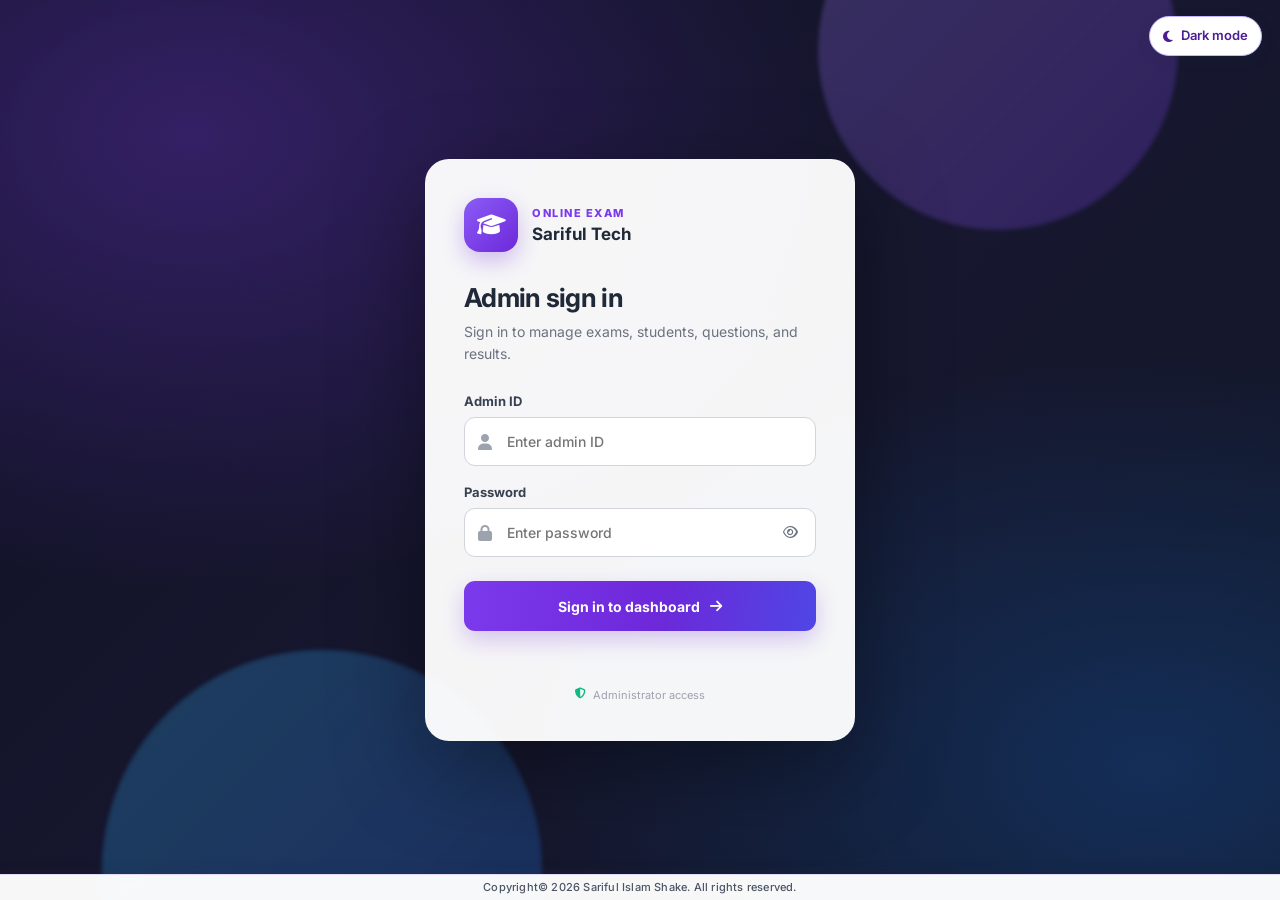
<file: admin/students.html>
<!DOCTYPE html>
<html lang="en">
<head>
        <link rel="icon" type="image/png" href="../assets/exam.png">
<script src="../js/admin-auth.js?v=20260930-toast1"></script>
    <meta charset="UTF-8">
    <meta name="viewport" content="width=device-width, initial-scale=1.0">
    <title>Manage Students - Admin Panel</title>
    <!-- FontAwesome -->
    <link rel="stylesheet" href="https://cdnjs.cloudflare.com/ajax/libs/font-awesome/6.4.0/css/all.min.css">
    
    <link rel="stylesheet" href="../css/responsive.css">

<link rel="stylesheet" href="../css/pages/admin-students.css">
    <link rel="stylesheet" href="../css/theme.css">
    <link rel="stylesheet" href="../css/page-loader.css">
</head>
<body>
    <script src="../js/page-loader.js"></script>

    <!-- Sidebar Section -->
    <aside class="sidebar">
        <div class="logo-area">
            <i class="fa-solid fa-graduation-cap"></i>
            Sariful Tech
        </div>
        <div class="menu-category">Main</div>
        <ul class="sidebar-menu">
            <li><a href="index.html"><i class="fa-solid fa-border-all"></i> Dashboard</a></li>
            <li><a href="exams.html"><i class="fa-solid fa-book-open"></i> Exams</a></li>
            <li><a href="combined-subject.html"><i class="fa-solid fa-layer-group"></i> Combined Subject</a></li>
            <li><a href="exam-schedule.html"><i class="fa-solid fa-calendar-days"></i> Exam Schedule</a></li>
            <li><a href="lms.html"><i class="fa-solid fa-chalkboard-user"></i> LMS</a></li>
            <li><a href="questions.html"><i class="fa-solid fa-clipboard-question"></i> Questions</a></li>
            <li><a href="students.html" class="active"><i class="fa-solid fa-user-group"></i> Students</a></li>
        </ul>
        <div class="menu-category">Management</div>
        <ul class="sidebar-menu">
            <li><a href="results.html"><i class="fa-solid fa-database"></i> Results Database</a></li>
            <li><a href="#"><i class="fa-solid fa-chart-line"></i> Statistics</a></li>
            <li><a href="#"><i class="fa-solid fa-certificate"></i> Certificates</a></li>
        </ul>
        <div class="menu-category">System</div>
        <ul class="sidebar-menu">
            <li><a href="settings.html"><i class="fa-solid fa-gear"></i> Settings</a></li>
            <li><a href="#"><i class="fa-solid fa-circle-info"></i> Help</a></li>
        </ul>
        <div class="sidebar-profile">
            <div class="sidebar-avatar" aria-label="Sariful Sk">SS</div>
            <div class="sidebar-profile-info">
                <h4>Sariful Sk</h4>
                <p>sarifulislam55@gmail.com</p>
            </div>
        </div>
    </aside>

    <!-- Main Content Section -->
    <main class="main-content">
        <div class="table-container">
            <div class="students-heading"><h2><i class="fa-solid fa-users" style="color: var(--primary);"></i> Registered Students</h2><button class="btn-add-student" type="button" id="show-student-form"><i class="fa-solid fa-user-plus"></i> Add Student</button></div>
            <form id="student-form" class="student-form">
                <label>Student ID<input name="studentId" required></label>
                <label>Full Name<input name="name" required></label>
                <label>Phone<input name="phone" type="tel"></label>
                <label>Email<input name="email" type="email"></label>
                <label>Password<input name="password" type="password" required></label>
                <div class="student-form-actions"><span id="student-form-message" role="status"></span><button class="student-save" type="submit">Save Student</button><button class="student-cancel" type="button" id="cancel-student-form">Cancel</button></div>
            </form>
            <div style="overflow-x:AUto;">
                <table>
                    <thead>
                        <tr>
                            <th>Student ID</th>
                            <th>Name</th>
                            <th>Phone / Email</th>
                            <th>Password</th>
                            <th>Status</th>
                            <th>Action</th>
                        </tr>
                    </thead>
                    <tbody id="students-table-body">
                        <tr><td colspan="6" style="text-align: center;">Loading students data...</td></tr>
                    </tbody>
                </table>
            </div>
        </div>
    </main>

    <!-- Scripts -->
    <script src="../js/api.js?v=20260930-toast1"></script>
    <script src="../js/admin-students.js?v=20260930-toast1"></script>
<footer class="site-copyright-footer">Copyright© 2026 Sariful Islam Shake. All rights reserved.</footer>
    <script src="../js/theme.js"></script>
</body>
</html>
</file>
<file: css/style.css>
/* Google Font Import */
@import url('https://fonts.googleapis.com/css2?family=Poppins:wght@300;400;500;600;700&display=swap');

/* Global Styles */
* {
    margin: 0;
    padding: 0;
    box-sizing: border-box;
}

body {
    font-family: 'Poppins', sans-serif;
    background-color: #f4f7f6;
    color: #333;
    line-height: 1.6;
}

/* =========================================
   Admin Panel Layout (Sidebar & Main)
   ========================================= */
.admin-wrapper {
    display: flex;
    min-height: 100vh;
}

.sidebar {
    width: 260px;
    background: #1e293b; /* Modern Dark Blue/Gray */
    color: #ffffff;
    padding-top: 30px;
    box-shadow: 4px 0 10px rgba(0, 0, 0, 0.1);
    z-index: 10;
}

.sidebar h2 {
    text-align: center;
    font-weight: 600;
    font-size: 22px;
    border-bottom: 1px solid #334155;
    padding-bottom: 20px;
    margin-bottom: 20px;
    letter-spacing: 1px;
}

.sidebar ul {
    list-style: none;
}

.sidebar ul li a {
    display: flex;
    align-items: center;
    padding: 15px 25px;
    color: #cbd5e1;
    text-decoration: none;
    font-size: 15px;
    font-weight: 500;
    border-left: 4px solid transparent;
    transition: all 0.3s ease;
}

.sidebar ul li a:hover, 
.sidebar ul li a.active {
    background: #334155;
    color: #ffffff;
    border-left: 4px solid #3b82f6; /* Blue highlight */
    padding-left: 30px;
}

.main-content {
    flex: 1;
    padding: 40px;
    background-color: #f8fafc;
}

/* =========================================
   Container & Cards
   ========================================= */
.container {
    max-width: 850px;
    margin: 0 AUto;
    background: #ffffff;
    padding: 35px 40px;
    border-radius: 12px;
    box-shadow: 0 10px 25px rgba(0, 0, 0, 0.05);
    border: 1px solid #e2e8f0;
}

.container h1, .container h2 {
    color: #0f172a;
    margin-bottom: 25px;
    font-weight: 600;
    border-bottom: 2px solid #f1f5f9;
    padding-bottom: 10px;
}

/* =========================================
   Forms & Inputs
   ========================================= */
.form-group {
    margin-bottom: 20px;
}

.form-group label {
    display: block;
    font-weight: 500;
    margin-bottom: 8px;
    color: #475569;
    font-size: 14px;
}

.form-group input, 
.form-group textarea, 
.form-group select {
    width: 100%;
    padding: 12px 15px;
    border: 1px solid #cbd5e1;
    border-radius: 8px;
    font-family: 'Poppins', sans-serif;
    font-size: 15px;
    background-color: #f8fafc;
    transition: all 0.3s ease;
}

.form-group input:focus, 
.form-group textarea:focus, 
.form-group select:focus {
    outline: none;
    border-color: #3b82f6;
    background-color: #ffffff;
    box-shadow: 0 0 0 3px rgba(59, 130, 246, 0.15);
}

/* =========================================
   Buttons
   ========================================= */
.btn-submit {
    background: linear-gradient(135deg, #3b82f6, #2563eb);
    color: #ffffff;
    border: none;
    padding: 12px 25px;
    font-size: 16px;
    font-weight: 500;
    border-radius: 8px;
    cursor: pointer;
    margin-top: 10px;
    width: 100%;
    transition: all 0.3s ease;
    box-shadow: 0 4px 6px rgba(37, 99, 235, 0.2);
}

.btn-submit:hover {
    background: linear-gradient(135deg, #2563eb, #1d4ed8);
    transform: translateY(-2px);
    box-shadow: 0 6px 12px rgba(37, 99, 235, 0.3);
}

.btn-submit:disabled {
    background: #94a3b8;
    cursor: not-allowed;
    transform: none;
    box-shadow: none;
}

/* =========================================
   Student Exam Page Specific Styles
   ========================================= */
#timer {
    background: #fee2e2;
    color: #ef4444;
    padding: 10px 20px;
    border-radius: 50px;
    display: inline-block;
    /* float: left; */
    margin-top: -65px; /* Aligns with header */
    border: 1px solid #fca5a5;
}

.question-block {
    background: #ffffff;
    border: 1px solid #e2e8f0;
    border-radius: 8px;
    padding: 20px;
    margin-bottom: 25px;
    box-shadow: 0 2px 4px rgba(0,0,0,0.02);
    transition: border-color 0.3s ease;
}

.question-block:hover {
    border-color: #cbd5e1;
}

.question-block p {
    font-size: 16px;
    color: #1e293b;
    margin-bottom: 15px;
    font-weight: 500;
}

.question-block small {
    color: #64748b;
    font-weight: 400;
    display: block;
    margin-top: 5px;
}

.options label {
    display: block;
    background: #f8fafc;
    padding: 12px 15px;
    margin-bottom: 10px;
    border-radius: 6px;
    border: 1px solid #e2e8f0;
    cursor: pointer;
    transition: all 0.2s ease;
}

.options label:hover {
    background: #f1f5f9;
    border-color: #94a3b8;
}

.options input[type="radio"] {
    margin-right: 10px;
    transform: scale(1.2);
    cursor: pointer;
}

/* Message Styles */
#q-message, #s-message {
    text-align: center;
    padding-top: 15px;
    font-size: 15px;
}



/* =========================================
   Table Styles for Results Page
   ========================================= */
.result-table {
    width: 100%;
    border-collapse: collapse;
    margin-top: 20px;
    background: #ffffff;
    border-radius: 8px;
    overflow: hidden;
    box-shadow: 0 0 10px rgba(0,0,0,0.05);
}

.result-table thead {
    background-color: #1e293b;
    color: #ffffff;
}

.result-table th, .result-table td {
    padding: 12px 15px;
    text-align: left;
    border-bottom: 1px solid #e2e8f0;
}

.result-table th {
    font-weight: 600;
    font-size: 14px;
    letter-spacing: 0.5px;
}

.result-table tbody tr {
    transition: background-color 0.2s ease;
}

.result-table tbody tr:hover {
    background-color: #f1f5f9;
}

.result-table tbody tr:last-of-type {
    border-bottom: 2px solid #3b82f6;
}
.question-navigator { display:flex; flex-wrap:wrap; gap:8px; padding:14px; margin-bottom:18px; background:#f8fafc; border:1px solid #e2e8f0; border-radius:10px; }
.question-number { width:36px; height:36px; border:1px solid #fecaca; border-radius:8px; background:#fee2e2; color:#dc2626; font-weight:700; cursor:pointer; }
.question-number.answered { background:#dcfce7; border-color:#86efac; color:#16a34a; }
.question-number.active { outline:3px solid #bae6fd; outline-offset:1px; }
.quiz-actions { display:flex; justify-content:flex-start; align-items:center; gap:12px; margin-top:20px; }
.quiz-actions #submit-exam-btn { margin-left:auto !important; }
.btn-next { border:0; border-radius:7px; padding:10px 24px; background:#0ea5e9; color:#fff; font-weight:700; cursor:pointer; }
.btn-next:disabled { opacity:.55; cursor:not-allowed; }
.timer-pill { display:flex; flex-direction:column; align-items:stretch; gap:6px; min-width:145px; }
.timer-track { width:100%; height:6px; margin:0; overflow:hidden; background:#e2e8f0; border-radius:99px; }
.timer-progress { width:100%; height:100%; background:#22c55e; border-radius:inherit; transition:width 1s linear, background .3s ease; }
.timer-progress.warning { background:#ef4444; }
.cancel-btn { border:1px solid #fecaca; border-radius:7px; padding:10px 18px; background:#fff; color:#dc2626; font-weight:700; cursor:pointer; }
.cancel-btn:hover { background:#fef2f2; }
.question-block { padding:10px !important; margin-bottom:12px !important; }
.question-block p { margin:4px 0; line-height:1.45; }
.question-block .options { gap:5px !important; margin-top:7px !important; }
.question-block { position:relative; overflow:hidden; padding:22px 24px !important; margin:0 !important; background:#ffffff !important; border:1px solid #dbe4f0 !important; border-radius:16px !important; box-shadow:0 8px 24px rgba(30, 64, 175, .08); }
.question-block::before { content:''; position:absolute; inset:0 auto 0 0; width:5px; background:linear-gradient(180deg,#0ea5e9,#6366f1); }
.question-block p:first-child { margin:0 0 18px; padding-bottom:16px; border-bottom:1px solid #eef2f7; color:#172554; font-size:1.05em; font-weight:600; }
.question-block p:first-child b { display:inline-block; margin-right:5px; color:#0f172a; }
.question-block .question-label { color:#64748b !important; font-size:.88em; font-weight:700; }
.question-block .question-text { display:inline-block; padding:5px 10px; border-radius:7px; color:#1d4ed8; background:#eff6ff; font-size:1.08em; font-weight:700; }
.question-image { display:block; max-width:100%; max-height:280px; margin:0 auto 16px; border-radius:10px; object-fit:contain; border:1px solid #e2e8f0; background:#f8fafc; }
.question-block p:first-child small { display:block; margin-top:9px; color:#64748b !important; font-size:.78em; font-weight:500; }
.question-block .options { display:grid !important; grid-template-columns:1fr 1fr; gap:11px !important; margin-top:0 !important; }
.question-block .options label { display:block; padding:12px 14px; border:1px solid #e2e8f0; border-radius:10px; background:#f8fafc; color:#334155; cursor:pointer; transition:.2s ease; }
.question-block .options label:hover { border-color:#38bdf8; background:#f0f9ff; transform:translateY(-1px); }
.question-block .options input { accent-color:#2563eb; margin-right:8px; }
.question-block .options label:has(input:checked) { border-color:#22c55e; background:#f0fdf4; color:#166534; font-weight:600; }
@media (max-width:600px) { .question-block { padding:18px 16px !important; } .question-block .options { grid-template-columns:1fr; } }
</file>
<file: css/student-login.css>
body:has(.login-container) {
    min-height: 100vh;
    display: grid;
    place-items: center;
    padding: 28px 16px;
    overflow-x: hidden;
    background:
        radial-gradient(ellipse at 15% 18%, rgba(167, 139, 250, .2), transparent 35%),
        radial-gradient(ellipse at 90% 82%, rgba(96, 165, 250, .2), transparent 36%),
        #f4f6fb;
}

.login-container {
    position: relative;
    width: min(100%, 430px);
    max-width: 430px;
    margin: 0 auto;
    padding: 38px 38px 30px;
    overflow: hidden;
    border: 1px solid rgba(226, 232, 240, .9);
    border-radius: 24px;
    background: rgba(255,255,255,.94);
    box-shadow: 0 24px 70px rgba(45, 35, 90, .13);
    animation: login-card-in .65s cubic-bezier(.2,.8,.2,1) both;
}

.login-container::before {
    content: "";
    position: absolute;
    width: 190px;
    height: 190px;
    top: -125px;
    right: -75px;
    border-radius: 50%;
    background: linear-gradient(135deg, #8b5cf6, #60a5fa);
    opacity: .13;
    pointer-events: none;
}

.login-container h2 {
    position: relative;
    margin: 0 0 30px;
    padding: 0 0 18px;
    border: 0;
    text-align: center;
    font-size: 27px;
    font-weight: 700;
    letter-spacing: -.6px;
    background: linear-gradient(100deg, #172554, #7c3aed);
    color: transparent;
    background-clip: text;
}

.login-container h2::after {
    content: "";
    position: absolute;
    width: 46px;
    height: 4px;
    left: calc(50% - 23px);
    bottom: 0;
    border-radius: 5px;
    background: linear-gradient(90deg, #8b5cf6, #3b82f6);
}

.login-container form { animation: form-fade-in .3s ease both; }
.login-container .form-group { position: relative; margin: 0 0 22px; }
.login-container .floating-field input {
    width: 100%;
    height: 58px;
    padding: 17px 15px 10px;
    border: 1.5px solid #d6d9e5;
    border-radius: 12px;
    outline: 0;
    background: #fff;
    color: #172033;
    font: 500 15px 'Poppins', sans-serif;
    transition: border-color .2s, box-shadow .2s, transform .2s;
}

.login-container .floating-field input:hover { border-color: #a78bfa; }
.login-container .floating-field input:focus {
    border-color: #8b5cf6;
    box-shadow: 0 0 0 4px rgba(139,92,246,.12);
}

.login-container .floating-field label {
    position: absolute;
    z-index: 1;
    top: 18px;
    left: 13px;
    padding: 0 5px;
    color: #7b8191;
    background: #fff;
    font-size: 14px;
    line-height: 1.4;
    cursor: text;
    pointer-events: none;
    transition: top .18s ease, color .18s ease, font-size .18s ease;
}

.login-container .floating-field input:focus + label,
.login-container .floating-field input:not(:placeholder-shown) + label {
    top: -9px;
    color: #7c3aed;
    font-size: 11px;
    font-weight: 600;
}

.login-container .btn-submit {
    min-height: 52px;
    margin-top: 2px;
    border-radius: 12px;
    background: linear-gradient(110deg, #8b5cf6, #6d4aff 55%, #4f7cf7);
    box-shadow: 0 10px 22px rgba(109,74,255,.23);
    font-weight: 600;
    letter-spacing: .15px;
    transition: transform .2s, box-shadow .2s, filter .2s;
}

.login-container .btn-submit:hover {
    transform: translateY(-2px);
    filter: saturate(1.08);
    box-shadow: 0 14px 27px rgba(109,74,255,.3);
}

.login-container .btn-submit:active { transform: translateY(0) scale(.99); }
.login-container .btn-submit:disabled { opacity: .7; }
.login-container #login-msg, .login-container #register-msg, .login-container #forgot-password-msg { min-height: 22px; font-size: 13px; }
.login-container #login-msg a, .login-container #register-msg a { color:#5b35cf; font-weight:600; text-decoration:none; white-space:nowrap; }
.login-container #login-msg a:hover, .login-container #register-msg a:hover { text-decoration:underline; }
.login-container #login-msg .fa-whatsapp, .login-container #register-msg .fa-whatsapp { color:#16a34a; }
.login-container #login-msg .fa-envelope, .login-container #register-msg .fa-envelope { color:#2563eb; }
.login-container #register-msg .registration-credentials {
    display: grid;
    grid-template-columns: 1fr 1fr;
    gap: 6px 12px;
    max-width: 290px;
    margin: 12px auto 0;
    padding: 12px 15px;
    border: 1px solid #bbf7d0;
    border-radius: 12px;
    background: #f0fdf4;
    color: #166534;
    text-align: left;
}
.login-container #register-msg .registration-credentials span { color: #52705b; font-weight: 500; }
.login-container #register-msg .registration-credentials strong { text-align: right; overflow-wrap: anywhere; }

.auth-switch {
    margin: 20px 0 0;
    color: #71798b;
    text-align: center;
    font-size: 13px;
}

.auth-switch button {
    border: 0;
    padding: 3px 5px;
    background: none;
    color: #7045df;
    font: inherit;
    font-weight: 700;
    cursor: pointer;
}

.auth-switch button:hover { color: #4f46e5; text-decoration: underline; }
#register-form { display: none; }
#forgot-password-form { display: none; }
.forgot-password-link { display:block; width:max-content; margin:15px auto 0; border:0; background:none; color:#7045df; font:600 13px 'Poppins',sans-serif; cursor:pointer; }
.forgot-password-link:hover { color:#4f46e5; text-decoration:underline; }
.forgot-password-help { margin:-8px 0 22px; color:#71798b; font-size:13px; text-align:center; }

@keyframes login-card-in {
    from { opacity: 0; transform: translateY(18px) scale(.985); }
    to { opacity: 1; transform: translateY(0) scale(1); }
}

@keyframes form-fade-in {
    from { opacity: 0; transform: translateY(5px); }
    to { opacity: 1; transform: translateY(0); }
}

@media (max-width: 480px) {
    body:has(.login-container) { padding: 18px 13px; }
    .login-container { padding: 31px 23px 25px; border-radius: 20px; }
    .login-container h2 { font-size: 24px; }
}

@media (prefers-reduced-motion: reduce) {
    .login-container, .login-container form { animation: none; }
    .login-container *, .login-container *::before, .login-container *::after { transition-duration: .01ms !important; }
}
</file>
<file: css/responsive.css>
* {
    min-width: 0;
}

html,
body {
    max-width: 100%;
    overflow-x: hidden;
}

img,
canvas,
video {
    max-width: 100%;
}

input,
select,
textarea,
button {
    max-width: 100%;
}

@media (max-width: 900px) {
    body:has(.sidebar) {
        display: flex !important;
        height: auto !important;
        min-height: 100vh;
        flex-direction: column !important;
        overflow: auto !important;
    }

    .student-wrapper,
    .layout {
        width: 100%;
        min-height: 100vh;
        flex-direction: column !important;
    }

    .sidebar {
        width: 100% !important;
        max-height: none !important;
        flex: 0 0 auto !important;
        overflow: visible !important;
        padding: 12px !important;
        border-right: 0 !important;
        border-bottom: 1px solid #e5e7eb;
    }

    .sidebar-menu,
    .menu {
        display: grid !important;
        grid-template-columns: repeat(auto-fit, minmax(132px, 1fr));
        gap: 3px;
        margin: 0;
        padding: 0;
    }

    .sidebar-menu li,
    .menu li {
        min-width: 0;
        list-style: none;
    }

    .sidebar-menu li a,
    .menu a {
        min-height: 40px;
        margin: 0 0 3px !important;
        padding: 9px !important;
        overflow-wrap: anywhere;
    }

    .menu-category {
        margin: 12px 0 6px 8px !important;
    }

    .sidebar-profile {
        margin-top: 10px !important;
    }

    .main-content,
    main.main-content,
    body:has(.sidebar) > main {
        width: 100%;
        min-width: 0;
        padding: 16px !important;
        overflow: visible !important;
    }

    .form-grid {
        grid-template-columns: repeat(2, minmax(0, 1fr)) !important;
    }

    .form-group,
    .form-container,
    .table-container,
    .content-panel {
        min-width: 0;
    }

    .form-group input,
    .form-group select,
    .form-group textarea {
        width: 100%;
    }

    .table-container,
    .table-responsive,
    .table-wrapper {
        max-width: 100%;
        overflow-x: auto !important;
        -webkit-overflow-scrolling: touch;
    }

    table {
        min-width: 620px;
    }

    .top-header,
    .quiz-heading {
        flex-wrap: wrap;
    }

    .math-symbol-dialog,
    .structure-dialog {
        width: calc(100vw - 24px) !important;
        max-width: calc(100vw - 24px) !important;
        max-height: calc(100dvh - 24px) !important;
    }

    .math-dialog-content,
    .structure-dialog-content {
        max-height: calc(100dvh - 90px) !important;
    }
}

@media (max-width: 600px) {
    .main-content,
    main.main-content,
    body:has(.sidebar) > main {
        padding: 12px !important;
    }

    .form-container,
    .table-container,
    .content-panel {
        padding: 15px !important;
        border-radius: 12px;
    }

    .form-grid {
        grid-template-columns: minmax(0, 1fr) !important;
        gap: 14px;
    }

    .form-group.full-width,
    .question-settings-row {
        grid-column: 1 / -1 !important;
    }

    .question-settings-row {
        grid-template-columns: repeat(3, minmax(0, 1fr)) !important;
        width: 100%;
    }

    .answer-options-grid {
        grid-template-columns: minmax(0, 1fr) !important;
    }

    .question-meta-grid {
        grid-template-columns: minmax(0, 1fr) !important;
    }

    .dashboard-grid,
    .result-summary-grid,
    .result-detail-summary,
    .combined-subject-list {
        grid-template-columns: minmax(0, 1fr) !important;
    }

    .top-header {
        align-items: flex-start;
        gap: 10px;
    }

    .top-header h1,
    .header-greeting h1 {
        font-size: 20px !important;
    }

    .btn-submit,
    .btn-cancel {
        margin-left: 0;
    }

    .question-settings-row input {
        padding: 9px 8px !important;
    }
}
</file>
<file: css/pages/index.css>
.site-copyright-footer{position:fixed;z-index:1200;left:0;right:0;bottom:0;width:100%;padding:6px 12px;border-top:1px solid rgba(139,92,246,.2);background:rgba(255,255,255,.97);box-shadow:0 -3px 12px rgba(31,41,55,.09);color:#4b5563;font:500 11px/1.2 Inter,Arial,sans-serif;letter-spacing:.2px;text-align:center;white-space:nowrap;backdrop-filter:blur(8px);pointer-events:none}@media(max-width:520px){.site-copyright-footer{padding:10px 12px;font-size:10px;white-space:normal}}

body:has(.sidebar) .site-copyright-footer{left:260px;width:calc(100% - 260px)}@media(max-width:760px){body:has(.sidebar) .site-copyright-footer{left:0;width:100%}}@media(max-width:520px){.site-copyright-footer{padding:6px 10px;font-size:10px}}
</file>
<file: css/page-loader.css>
.page-loader {
    position: fixed;
    z-index: 99999;
    inset: 0;
    display: grid;
    place-items: center;
    padding: 24px;
    background: radial-gradient(ellipse at 50% 35%, #fff 0%, #f6f3ff 48%, #e9e6ff 100%);
    opacity: 1;
    visibility: visible;
    transition: opacity .45s ease, visibility .45s ease;
}
.page-loader.is-leaving { opacity: 0; visibility: hidden; pointer-events: none; }
.page-loader__card { display: grid; justify-items: center; gap: 17px; color: #312e81; font: 600 14px/1.4 Inter, system-ui, sans-serif; letter-spacing: .02em; }
.page-loader__mark { position: relative; display: grid; width: 82px; height: 82px; place-items: center; border-radius: 26px; color: #fff; font-size: 30px; background: linear-gradient(145deg, #8b5cf6, #4f46e5); box-shadow: 0 16px 40px #6d5ce45c; animation: loader-float 1.8s ease-in-out infinite; }
.page-loader__mark::before, .page-loader__mark::after { content: ''; position: absolute; inset: -8px; border: 2px solid #8b5cf655; border-radius: 31px; animation: loader-ring 1.8s ease-out infinite; }
.page-loader__mark::after { animation-delay: .9s; }
.page-loader__dots { display: flex; gap: 6px; }
.page-loader__dots i { width: 6px; height: 6px; border-radius: 50%; background: #7c3aed; animation: loader-dot .9s ease-in-out infinite alternate; }
.page-loader__dots i:nth-child(2) { animation-delay: .18s; }
.page-loader__dots i:nth-child(3) { animation-delay: .36s; }
@keyframes loader-float { 50% { transform: translateY(-5px) rotate(-3deg); } }
@keyframes loader-ring { 0% { transform: scale(.85); opacity: .8; } 100% { transform: scale(1.28); opacity: 0; } }
@keyframes loader-dot { to { transform: translateY(-5px); opacity: .45; } }
@media (prefers-reduced-motion: reduce) { .page-loader *, .page-loader *::before, .page-loader *::after { animation-duration: 2s !important; } }

/* A short, cheerful acknowledgement for every button action. */
.action-loader { position:fixed; z-index:100001; inset:0; display:grid; place-items:center; padding:24px; background:rgba(31,22,64,.08); opacity:0; visibility:hidden; pointer-events:none; transition:opacity .18s ease,visibility .18s ease; }
.action-loader.is-visible { opacity:1; visibility:visible; }
.action-loader__card { display:grid; grid-template-columns:auto 1fr; align-items:center; column-gap:12px; min-width:210px; padding:13px 16px; border:1px solid rgba(255,255,255,.85); border-radius:17px; background:rgba(255,255,255,.96); color:#312e81; box-shadow:0 16px 45px rgba(76,55,145,.25); font:600 13px/1.3 Inter,system-ui,sans-serif; transform:translateY(8px) scale(.97); transition:transform .2s ease; }
.action-loader.is-visible .action-loader__card { transform:translateY(0) scale(1); }
.action-loader__orbit { display:grid; width:34px; height:34px; place-items:center; border:3px solid #ddd6fe; border-top-color:#7c3aed; border-radius:50%; color:#7c3aed; animation:action-loader-spin .8s linear infinite; }
.action-loader__orbit i { font-size:12px; animation:action-loader-counter-spin .8s linear infinite; }
.action-loader__bar { grid-column:1/-1; height:3px; overflow:hidden; margin-top:10px; border-radius:99px; background:#ede9fe; }
.action-loader__bar i { display:block; width:46%; height:100%; border-radius:inherit; background:linear-gradient(90deg,#8b5cf6,#60a5fa); animation:action-loader-sweep .75s ease-in-out infinite; }
@keyframes action-loader-spin { to { transform:rotate(360deg); } }
@keyframes action-loader-counter-spin { to { transform:rotate(-360deg); } }
@keyframes action-loader-sweep { 0% { transform:translateX(-110%); } 100% { transform:translateX(260%); } }
@media (prefers-reduced-motion: reduce) { .action-loader *, .action-loader *::before, .action-loader *::after { animation:none !important; } }
</file>
<file: css/pages/admin-index.css>
@import url('https://fonts.googleapis.com/css2?family=Inter:wght@300;400;500;600;700&display=swap');

        :root {
            --primary: #8b5cf6; /* Light purple */
            --primary-light: #ede9fe;
            --bg-color: #f3f4f6; /* Very light gray for background */
            --sidebar-bg: #ffffff;
            --text-dark: #1f2937;
            --text-gray: #6b7280;
            --border-color: #e5e7eb;
        }

        * {
            margin: 0;
            padding: 0;
            box-sizing: border-box;
            font-family: 'Inter', sans-serif;
        }

        body {
            background-color: var(--bg-color);
            display: flex;
            height: 100vh;
            overflow: hidden;
        }

        /* --- Sidebar Styling --- */
        .sidebar {
            width: 260px;
            background-color: var(--sidebar-bg);
            border-right: 1px solid var(--border-color);
            display: flex;
            flex-direction: column;
            padding: 20px 15px;
            overflow-y: auto;
        }

        .logo-area {
            display: flex;
            align-items: center;
            gap: 10px;
            padding: 10px;
            margin-bottom: 20px;
            font-size: 18px;
            font-weight: 700;
            color: var(--primary);
        }

        .logo-area i {
            background: var(--primary);
            color: white;
            padding: 8px;
            border-radius: 8px;
            font-size: 14px;
        }

        .menu-category {
            font-size: 11px;
            font-weight: 600;
            color: #9ca3af;
            text-transform: uppercase;
            letter-spacing: 1px;
            margin: 20px 0 10px 10px;
        }

        .sidebar-menu {
            list-style: none;
        }

        .sidebar-menu li a {
            display: flex;
            align-items: center;
            gap: 12px;
            padding: 10px 12px;
            color: var(--text-gray);
            text-decoration: none;
            border-radius: 8px;
            font-size: 14px;
            font-weight: 500;
            transition: all 0.3s ease;
            margin-bottom: 4px;
        }

        .sidebar-menu li a:hover, .sidebar-menu li a.active {
            background-color: var(--primary-light);
            color: var(--primary);
        }

        .sidebar-menu li a i {
            font-size: 16px;
            width: 20px;
            text-align: center;
        }

        /* User Profile in Sidebar Bottom */
        .sidebar-profile {
            margin-top: AUto;
            display: flex;
            align-items: center;
            gap: 10px;
            padding: 15px 10px;
            border-top: 1px solid var(--border-color);
        }
        
        .sidebar-profile img {
            width: 35px;
            height: 35px;
            border-radius: 50%;
        }
        
        .sidebar-profile-info h4 {
            font-size: 14px;
            color: var(--text-dark);
        }
        
        .sidebar-profile-info p {
            font-size: 12px;
            color: var(--text-gray);
        }

        /* --- Main Content Styling --- */
        .main-content {
            flex: 1;
            display: flex;
            flex-direction: column;
            overflow-y: auto;
            background-color: var(--bg-color);
            padding: 20px 30px;
        }

        /* Top Header */
        .top-header {
            display: flex;
            justify-content: space-between;
            align-items: center;
            margin-bottom: 30px;
        }

        .header-greeting h1 {
            font-size: 24px;
            color: var(--text-dark);
            margin-bottom: 4px;
        }

        .header-greeting p {
            font-size: 13px;
            color: var(--text-gray);
        }

        .header-actions {
            display: flex;
            align-items: center;
            gap: 15px;
            margin-right: 150px;
            flex-shrink: 0;
        }

        .notification-wrap { position: relative; z-index: 1601; }
        .notification-button i { display: block; line-height: 1; }
        @media (max-width: 600px) { .header-actions { margin-right: 120px; } }
        .notification-button { position:relative; display:grid; width:44px; height:44px; place-items:center; border:1px solid var(--border-color); border-radius:50%; background:#fff; color:#64748b; font-size:18px; cursor:pointer; }
        .notification-badge { position:absolute; top:-3px; right:-3px; display:none; min-width:19px; height:19px; place-items:center; padding:0 5px; border:2px solid #f3f4f6; border-radius:12px; background:#ef4444; color:#fff; font-size:10px; font-weight:700; }
        .notification-dropdown { position:absolute; z-index:20; top:52px; right:0; display:none; width:min(360px, calc(100vw - 32px)); max-height:410px; overflow:auto; padding:16px; border:1px solid var(--border-color); border-radius:14px; background:#fff; box-shadow:0 16px 45px rgba(15,23,42,.18); }
        .notification-dropdown.open { display:block; }
        .notification-dropdown h3 { margin:0 0 12px; color:var(--text-dark); font-size:15px; }
        .pending-student { display:flex; align-items:center; justify-content:space-between; gap:12px; padding:12px 0; border-top:1px solid #eef0f4; }
        .pending-student strong { display:block; color:var(--text-dark); font-size:13px; }
        .pending-student small { color:var(--text-gray); font-size:11px; }
        .pending-approve { flex:0 0 auto; border:0; border-radius:7px; padding:7px 10px; background:#059669; color:#fff; font-size:12px; font-weight:600; cursor:pointer; }
        .pending-empty { margin:0; color:var(--text-gray); font-size:13px; }

        .invite-btn {
            background-color: var(--text-dark);
            color: white;
            border: none;
            padding: 10px 20px;
            border-radius: 20px;
            font-size: 14px;
            cursor: pointer;
        }

        /* Dashboard Cards Grid */
        .dashboard-grid {
            display: grid;
            grid-template-columns: repeat(AUto-fit, minmax(300px, 1fr));
            gap: 20px;
            margin-bottom: 30px;
        }

        .stat-card {
            background: white;
            padding: 20px;
            border-radius: 16px;
            border: 1px solid var(--border-color);
            display: flex;
            justify-content: space-between;
            align-items: center;
            box-shadow: 0 2px 10px rgba(0,0,0,0.02);
        }

        .stat-info h3 {
            font-size: 14px;
            color: var(--text-gray);
            font-weight: 500;
            margin-bottom: 8px;
        }

        .stat-info h2 {
            font-size: 28px;
            color: var(--text-dark);
        }

        .stat-info .trend {
            font-size: 12px;
            color: #10b981; /* Green */
            background: #d1fae5;
            padding: 2px 6px;
            border-radius: 4px;
            margin-top: 5px;
            display: inline-block;
        }

        /* Progress Circle Dummy Styling */
        .progress-circle {
            width: 70px;
            height: 70px;
            border-radius: 50%;
            border: 6px solid var(--primary-light);
            border-top-color: var(--primary);
            display: flex;
            align-items: center;
            justify-content: center;
            font-weight: bold;
            color: var(--primary);
        }

        .stat-card { position:relative; overflow:hidden; border-color:transparent; background:linear-gradient(135deg,#ffffff,#ede9fe); box-shadow:0 7px 20px rgba(109,40,217,.12); }
        .stat-card:nth-child(2) { background:linear-gradient(135deg,#ffffff,#dbeafe); box-shadow:0 7px 20px rgba(37,99,235,.12); }
        .stat-card:nth-child(3) { background:linear-gradient(135deg,#ffffff,#d1fae5); box-shadow:0 7px 20px rgba(5,150,105,.12); }
        .recent-results-panel { background:#fff; padding:20px; border-radius:16px; border:1px solid var(--border-color); flex:1; overflow-x:auto; }
        .recent-results-grid { display:grid; grid-template-columns:repeat(auto-fit,minmax(300px,1fr)); gap:16px; }
        .recent-result-card { position:relative; overflow:hidden; padding:18px; border:1px solid transparent; border-radius:15px; background:linear-gradient(145deg,#ffffff,#ede9fe); box-shadow:0 6px 18px rgba(109,40,217,.12); transition:transform .2s,box-shadow .2s; }
        .recent-result-card:nth-child(2n) { background:linear-gradient(145deg,#ffffff,#dbeafe); box-shadow:0 6px 18px rgba(37,99,235,.12); }
        .recent-result-card:nth-child(3n) { background:linear-gradient(145deg,#ffffff,#d1fae5); box-shadow:0 6px 18px rgba(5,150,105,.12); }
        .recent-result-card::before { position:absolute; top:0; right:0; left:0; height:5px; background:#7c3aed; content:""; }
        .recent-result-card:nth-child(2n)::before { background:#2563eb; }
        .recent-result-card:nth-child(3n)::before { background:#059669; }
        .recent-result-card:hover { box-shadow:0 12px 26px rgba(109,40,217,.2); transform:translateY(-4px); }
        .recent-result-head { display:flex; align-items:flex-start; justify-content:space-between; gap:12px; margin-bottom:14px; }
        .recent-result-head h4 { color:#312e81; font-size:17px; }
        .recent-result-head p { margin-top:4px; color:var(--text-gray); font-size:12px; }
        .recent-result-score { color:#047857; font-size:23px; font-weight:800; white-space:nowrap; }
        .recent-result-stats { display:grid; grid-template-columns:repeat(4,1fr); gap:7px; }
        .recent-result-stats span { padding:8px 4px; border:1px solid rgba(255,255,255,.8); border-radius:8px; background:rgba(255,255,255,.75); color:var(--text-gray); font-size:11px; text-align:center; }
        .recent-result-stats strong { display:block; margin-top:3px; color:var(--text-dark); font-size:15px; }
        .recent-result-stats .wrong strong { color:#dc2626; }
        .recent-result-stats .negative strong { color:#b45309; }
        .recent-result-date { display:block; margin-top:12px; color:var(--text-gray); font-size:11px; }
        @media (max-width:700px) { .recent-result-stats { grid-template-columns:repeat(2,1fr); } }
    
        /* Glass admin sidebar */
        body { position:relative; background:#09144b; }
        body::before { position:fixed; z-index:-1; inset:0; background:radial-gradient(circle at 18% 5%,#1bd7d2 0 12%,transparent 32%),radial-gradient(circle at 68% 27%,#4567e8 0 14%,transparent 37%),linear-gradient(135deg,#04b9d2 0%,#0c4ea1 44%,#180d3d 100%); content:""; }
        .sidebar { position:relative; z-index:1; width:260px; flex:0 0 260px; padding:14px 12px; border:1px solid rgba(255,255,255,.27); border-radius:0 12px 12px 0; background:linear-gradient(160deg,rgba(18,211,217,.30),rgba(21,31,93,.56) 43%,rgba(10,12,20,.78)); box-shadow:5px 8px 24px rgba(0,0,0,.38); color:#f8fbff; backdrop-filter:blur(18px) saturate(130%); -webkit-backdrop-filter:blur(18px) saturate(130%); }
        .logo-area { margin:0 0 14px; padding:12px 10px 16px; border-bottom:1px solid rgba(255,255,255,.22); color:#fff; font-size:18px; text-shadow:0 1px 8px rgba(0,0,0,.2); }
        .logo-area i { background:rgba(255,255,255,.22); box-shadow:inset 0 1px rgba(255,255,255,.3); }
        .menu-category { margin:16px 0 6px 10px; color:rgba(235,245,255,.68); font-size:10px; }
        .sidebar-menu li a { gap:11px; margin-bottom:2px; padding:9px 10px; border:1px solid transparent; border-radius:7px; color:rgba(248,251,255,.88); font-size:13px; }
        .sidebar-menu li a i { color:#d7e8ff; font-size:15px; }
        .sidebar-menu li a:hover { border-color:rgba(255,255,255,.18); background:rgba(255,255,255,.14); color:#fff; transform:translateX(2px); }
        .sidebar-menu li a.active { border-color:rgba(255,255,255,.22); background:rgba(255,255,255,.22); color:#fff; box-shadow:inset 0 1px rgba(255,255,255,.22); }
        .sidebar-profile { padding:12px 10px; border-top:1px solid rgba(255,255,255,.22); background:rgba(6,19,71,.20); }
        .sidebar-profile-info h4 { color:#fff; font-size:13px; } .sidebar-profile-info p { color:rgba(230,241,255,.72); font-size:11px; }
        .sidebar-avatar { background:rgba(255,255,255,.86) !important; color:#173a86 !important; box-shadow:0 2px 8px rgba(0,0,0,.16); }
        .main-content { background:rgba(243,244,246,.94); }
        @media (max-width:760px) { .sidebar { width:100%; border-radius:0; } }        /* Refined dark glass card sidebar */
        body::before { background:radial-gradient(circle at 8% 0%,#12d6d1 0 13%,transparent 29%),radial-gradient(circle at 28% 18%,#3e79c8 0 10%,transparent 35%),linear-gradient(135deg,#083d91 0%,#071a50 48%,#020713 100%); }
        .sidebar { width:252px; flex-basis:252px; min-height:calc(100vh - 14px); margin:7px 0 7px 5px; padding:0 12px 12px; overflow-y:auto; border:1px solid rgba(255,255,255,.32); border-radius:5px; background:linear-gradient(145deg,rgba(19,208,215,.28) 0%,rgba(34,56,119,.50) 31%,rgba(8,13,32,.72) 58%,rgba(7,9,13,.91) 100%); box-shadow:0 8px 26px rgba(0,0,0,.52), inset 0 1px rgba(255,255,255,.2); }
        .logo-area { order:-2; gap:0; min-height:80px; margin:0; padding:22px 9px 14px; border-bottom:1px solid rgba(255,255,255,.20); background:transparent; color:#fff; font-size:17px; letter-spacing:.1px; }
        .logo-area i { display:none; }
        .sidebar-profile { order:-1; gap:10px; margin:0; padding:13px 8px 14px; border-top:0; border-bottom:1px solid rgba(255,255,255,.20); background:transparent; }
        .sidebar-avatar { width:34px !important; height:34px !important; flex-basis:34px !important; background:linear-gradient(135deg,#43d8d0,#7877ff) !important; color:#fff !important; font-size:11px !important; }
        .sidebar-profile-info h4 { font-size:12px; font-weight:600; } .sidebar-profile-info p { font-size:10px; }
        .menu-category { margin:14px 0 5px 8px; color:rgba(237,245,255,.58); font-size:9px; letter-spacing:.8px; }
        .sidebar-menu li a { gap:11px; min-height:35px; margin-bottom:1px; padding:8px 9px; border:0; border-left:2px solid transparent; border-radius:4px; background:transparent; color:rgba(248,250,255,.87); font-size:12px; font-weight:500; transform:none; }
        .sidebar-menu li a i { width:18px; color:rgba(237,246,255,.82); font-size:14px; }
        .sidebar-menu li a:hover { border-left-color:rgba(169,217,255,.85); background:rgba(255,255,255,.10); color:#fff; transform:none; }
        .sidebar-menu li a.active { border-left-color:#9fd7ff; background:linear-gradient(90deg,rgba(255,255,255,.20),rgba(255,255,255,.06)); color:#fff; box-shadow:inset 0 1px rgba(255,255,255,.12); }
        .sidebar-profile + .menu-category { margin-top:14px; }
        .main-content { margin-left:0; }
        body:has(.sidebar) .site-copyright-footer { left:257px; width:calc(100% - 257px); }
        @media (max-width:760px) { .sidebar { width:100%; min-height:auto; margin:0; border-radius:0; } body:has(.sidebar) .site-copyright-footer { left:0; width:100%; } }        /* Original full-height layout with transparent finish */
        .sidebar { width:260px; flex:0 0 260px; min-height:100vh; margin:0; padding:20px 15px; border:0; border-right:1px solid rgba(255,255,255,.23); border-radius:0; background:linear-gradient(180deg,rgba(12,198,207,.50) 0%,rgba(11,86,157,.57) 45%,rgba(6,29,80,.72) 100%); box-shadow:4px 0 18px rgba(4,20,59,.25); backdrop-filter:blur(14px) saturate(120%); -webkit-backdrop-filter:blur(14px) saturate(120%); }
        .logo-area { order:0; gap:10px; min-height:0; margin:0 0 20px; padding:10px; border-bottom:0; background:transparent; color:#fff; font-size:18px; }
        .logo-area i { display:inline-grid; width:auto; height:auto; padding:8px; place-items:center; background:rgba(255,255,255,.20); }
        .sidebar-profile { order:0; margin-top:auto; padding:15px 10px; border-top:1px solid rgba(255,255,255,.22); border-bottom:0; background:transparent; }
        .sidebar-avatar { width:35px !important; height:35px !important; flex-basis:35px !important; background:rgba(255,255,255,.88) !important; color:#1952a0 !important; }
        .menu-category { margin:20px 0 10px 10px; color:rgba(234,244,255,.70); font-size:11px; }
        .sidebar-menu li a { gap:12px; min-height:0; margin-bottom:4px; padding:10px 12px; border:0; border-left:3px solid transparent; border-radius:8px; color:rgba(250,253,255,.92); font-size:14px; }
        .sidebar-menu li a i { width:20px; color:#dceaff; font-size:16px; }
        .sidebar-menu li a:hover { border-left-color:rgba(255,255,255,.72); background:rgba(255,255,255,.16); color:#fff; }
        .sidebar-menu li a.active { border-left-color:#fff; background:rgba(255,255,255,.22); color:#fff; box-shadow:none; }
        body:has(.sidebar) .site-copyright-footer { left:260px; width:calc(100% - 260px); }
        @media (max-width:760px) { .sidebar { width:100%; min-height:auto; margin:0; } body:has(.sidebar) .site-copyright-footer { left:0; width:100%; } }        /* Extra-light transparent sidebar */
        .sidebar { background:linear-gradient(180deg,rgba(39,216,220,.20) 0%,rgba(37,126,205,.18) 46%,rgba(10,42,111,.30) 100%); border-right-color:rgba(255,255,255,.38); box-shadow:4px 0 18px rgba(4,20,59,.14); backdrop-filter:blur(18px) saturate(115%); -webkit-backdrop-filter:blur(18px) saturate(115%); }
        .sidebar-menu li a:hover { background:rgba(255,255,255,.12); }
        .sidebar-menu li a.active { background:rgba(255,255,255,.17); }
        .sidebar-profile { border-top-color:rgba(255,255,255,.30); }        /* White frosted-glass sidebar */
        .sidebar { background:linear-gradient(180deg,rgba(255,255,255,.72) 0%,rgba(241,248,255,.60) 55%,rgba(226,240,255,.50) 100%); border-right-color:rgba(255,255,255,.78); box-shadow:4px 0 18px rgba(30,64,112,.12); backdrop-filter:blur(20px) saturate(115%); -webkit-backdrop-filter:blur(20px) saturate(115%); }
        .logo-area { color:#173a72; text-shadow:none; } .logo-area i { background:rgba(31,101,185,.13); color:#1d5fae; }
        .menu-category { color:#6684a8; }
        .sidebar-menu li a { color:#28496f; } .sidebar-menu li a i { color:#4275ad; }
        .sidebar-menu li a:hover { border-left-color:#8bc6ff; background:rgba(255,255,255,.64); color:#123964; }
        .sidebar-menu li a.active { border-left-color:#4d9be8; background:rgba(255,255,255,.78); color:#153e70; }
        .sidebar-profile { border-top-color:rgba(80,126,177,.20); } .sidebar-profile-info h4 { color:#173a72; } .sidebar-profile-info p { color:#6684a8; }        /* Brighter white glass finish */
        .sidebar { background:linear-gradient(180deg,rgba(255,255,255,.93) 0%,rgba(253,254,255,.89) 58%,rgba(246,250,255,.84) 100%); border-right-color:rgba(215,229,247,.85); box-shadow:4px 0 18px rgba(30,64,112,.09); }
        .sidebar-menu li a:hover { background:rgba(234,244,255,.88); }
        .sidebar-menu li a.active { background:rgba(220,237,255,.92); }        /* Clear navigation hover feedback */
        .sidebar-menu li a:hover { border-left-color:#1677d2; background:#cfe9ff; color:#0b3d73; box-shadow:0 3px 9px rgba(22,119,210,.14); }
        .sidebar-menu li a:hover i { color:#1167bd; }
        .sidebar-menu li a.active { border-left-color:#1167bd; background:#e1f0ff; color:#0b3d73; }

.site-copyright-footer{position:fixed;z-index:1200;left:0;right:0;bottom:0;width:100%;padding:6px 12px;border-top:1px solid rgba(139,92,246,.2);background:rgba(255,255,255,.97);box-shadow:0 -3px 12px rgba(31,41,55,.09);color:#4b5563;font:500 11px/1.2 Inter,Arial,sans-serif;letter-spacing:.2px;text-align:center;white-space:nowrap;backdrop-filter:blur(8px);pointer-events:none}@media(max-width:520px){.site-copyright-footer{padding:10px 12px;font-size:10px;white-space:normal}}

body:has(.sidebar) .site-copyright-footer{left:260px;width:calc(100% - 260px)}@media(max-width:760px){body:has(.sidebar) .site-copyright-footer{left:0;width:100%}}@media(max-width:520px){.site-copyright-footer{padding:6px 10px;font-size:10px}}
</file>
<file: css/theme.css>
/* Shared appearance settings for the student and admin panels. */
:root {
    color-scheme: light;
    --theme-page: #f3f4f6;
    --theme-surface: #ffffff;
    --theme-surface-muted: #f8fafc;
    --theme-text: #1f2937;
    --theme-muted: #6b7280;
    --theme-border: #e5e7eb;
}

html[data-theme="dark"] {
    color-scheme: dark;
    --theme-page: #111827;
    --theme-surface: #1f2937;
    --theme-surface-muted: #273449;
    --theme-text: #e5e7eb;
    --theme-muted: #aab5c5;
    --theme-border: #374151;
}

html[data-theme="dark"] body { background-color: var(--theme-page) !important; color: var(--theme-text); }
html[data-theme="dark"] :is(.sidebar, .topbar, header, .main-header, .content-panel, .stat-card, .form-container, .table-container, .card, .panel, .notification-dropdown, .dropdown-menu, .modal-content, .settings-card, .result-card, .exam-card, .math-symbol-dialog, .structure-dialog, .extended-math-palette, .math-preview) {
    background-color: var(--theme-surface) !important;
    color: var(--theme-text);
    border-color: var(--theme-border) !important;
}
html[data-theme="dark"] :is(h1,h2,h3,h4,h5,p,label,th,td,strong,small,span,li,.text-dark,.stat-info h2,.header-greeting h1,.sidebar-profile-info h4,.content-panel h2) { color: var(--theme-text); }
html[data-theme="dark"] :is(.text-gray,.text-muted,.menu-category,.sidebar-profile-info p,th,small,.notification-dropdown small) { color: var(--theme-muted); }
html[data-theme="dark"] :is(input,select,textarea) { background-color: #111827 !important; color: var(--theme-text) !important; border-color: var(--theme-border) !important; }
html[data-theme="dark"] input::placeholder, html[data-theme="dark"] textarea::placeholder { color: #9ca3af; }
html[data-theme="dark"] :is(td,th) { border-color: var(--theme-border) !important; }
html[data-theme="dark"] :is(.sidebar-menu li a,.menu a) { color: var(--theme-muted); }
html[data-theme="dark"] :is(.sidebar-menu li a:hover,.sidebar-menu li a.active,.menu a:hover,.menu a.active,.exam-subject-tab:hover,.exam-subject-tab.active) { background: #37305a !important; color: #c4b5fd !important; }
html[data-theme="dark"] :is(.math-tools,.math-popup-launch,#structure-drawer) { background-color: var(--theme-surface-muted) !important; color: var(--theme-text) !important; }
html[data-theme="dark"] .math-tool { background-color: #273449; color: #e5e7eb; border-color: #6454a5; }
html[data-theme="dark"] .site-copyright-footer { background: rgba(31,41,55,.97); color: #d1d5db; border-color: var(--theme-border); }

/* Keep the admin overview readable when its original cards use light gradients. */
html[data-theme="dark"] .main-content { background: #111827 !important; color: #e5e7eb; }
html[data-theme="dark"] .sidebar { background: #1b2432 !important; border-color: #303b4b !important; }
html[data-theme="dark"] .sidebar-profile { border-color: #374151 !important; }
html[data-theme="dark"] .sidebar-profile-info h4,
html[data-theme="dark"] .header-greeting h1,
html[data-theme="dark"] .stat-info h2,
html[data-theme="dark"] .recent-result-head h4 { color: #f3f4f6 !important; }
html[data-theme="dark"] .sidebar-profile-info p,
html[data-theme="dark"] .header-greeting p,
html[data-theme="dark"] .stat-info h3,
html[data-theme="dark"] .recent-result-head p,
html[data-theme="dark"] .recent-result-date { color: #c0cad8 !important; }
html[data-theme="dark"] .stat-card,
html[data-theme="dark"] .recent-results-panel,
html[data-theme="dark"] .recent-result-card,
html[data-theme="dark"] .analytics-panel {
    background: #1f2937 !important;
    color: #e5e7eb !important;
    border-color: #374151 !important;
    box-shadow: 0 8px 24px rgba(0,0,0,.2) !important;
}
html[data-theme="dark"] .recent-result-stats span { background: #273449; border-color: #3b475a; color: #c0cad8; }
html[data-theme="dark"] .recent-result-stats strong { color: #f3f4f6; }
html[data-theme="dark"] .notification-button { background: #273449; color: #e5e7eb; border-color: #475569; }
html[data-theme="dark"] .stat-info .trend { color: #facc15 !important; background: rgba(250,204,21,.16) !important; }
html[data-theme="dark"] .stat-info .trend i { color: #facc15 !important; }
html[data-theme="dark"] .review-perfect,
html[data-theme="dark"] .review-perfect strong,
html[data-theme="dark"] .review-perfect span { color: #1e3a8a !important; }

.analytics-panel { margin-top: 4px; padding: 22px; border: 1px solid #e5e7eb; border-radius: 18px; background: #fff; box-shadow: 0 8px 24px rgba(31,41,55,.06); }
.analytics-heading { display:flex; align-items:flex-start; justify-content:space-between; gap:16px; margin-bottom:20px; }
.analytics-heading h2 { margin:0; color:#1f2937; font-size:18px; }
.analytics-heading p { margin:5px 0 0; color:#6b7280; font-size:12px; }
.analytics-total { display:grid; justify-items:end; gap:2px; color:#6b7280; font-size:11px; }
.analytics-total strong { color:#7c3aed; font-size:22px; }
.participation-chart { display:grid; gap:15px; }
.participation-row { display:grid; grid-template-columns:minmax(100px, 190px) minmax(50px,1fr) 36px; align-items:center; gap:12px; }
.participation-name { overflow:hidden; color:#374151; font-size:12px; font-weight:600; text-overflow:ellipsis; white-space:nowrap; }
.participation-track { height:12px; overflow:hidden; border-radius:999px; background:#f1f5f9; }
.participation-bar { height:100%; min-width:0; border-radius:inherit; background:linear-gradient(90deg,#8b5cf6,#38bdf8); transition:width .4s ease; }
.participation-count { color:#4b5563; font-size:12px; font-weight:700; text-align:right; }
.chart-empty { padding:24px 12px; border:1px dashed #cbd5e1; border-radius:12px; color:#6b7280; font-size:13px; text-align:center; }
html[data-theme="dark"] .analytics-heading h2,
html[data-theme="dark"] .participation-name { color:#f3f4f6; }
html[data-theme="dark"] .analytics-heading p,
html[data-theme="dark"] .analytics-total,
html[data-theme="dark"] .participation-count { color:#c0cad8; }
html[data-theme="dark"] .analytics-total strong { color:#c4b5fd; }
html[data-theme="dark"] .participation-track { background:#111827; }
html[data-theme="dark"] .chart-empty { color:#c0cad8; border-color:#475569; }
@media(max-width:600px) { .analytics-panel { padding:16px; } .participation-row { grid-template-columns:minmax(80px,120px) minmax(40px,1fr) 28px; gap:8px; } }

.theme-toggle {
    position: fixed;
    z-index: 1500;
    top: 16px;
    right: 18px;
    display: inline-flex;
    align-items: center;
    gap: 8px;
    min-height: 40px;
    padding: 9px 13px;
    border: 1px solid #c4b5fd;
    border-radius: 999px;
    background: #fff;
    color: #4c1d95;
    box-shadow: 0 4px 14px rgba(31,41,55,.14);
    font: 600 13px/1.2 Inter, Arial, sans-serif;
    cursor: pointer;
}
.theme-toggle:hover { background: #f5f3ff; }
html[data-theme="dark"] .theme-toggle { background: #273449; color: #e9d5ff; border-color: #6454a5; }
html[data-theme="dark"] .theme-toggle:hover { background: #374151; }
@media (max-width: 600px) { .theme-toggle { top: 10px; right: 10px; min-height: 36px; padding: 8px 10px; } }
</file>
<file: css/pages/admin.css>
.site-copyright-footer{position:fixed;z-index:1200;left:0;right:0;bottom:0;width:100%;padding:6px 12px;border-top:1px solid rgba(139,92,246,.2);background:rgba(255,255,255,.97);box-shadow:0 -3px 12px rgba(31,41,55,.09);color:#4b5563;font:500 11px/1.2 Inter,Arial,sans-serif;letter-spacing:.2px;text-align:center;white-space:nowrap;backdrop-filter:blur(8px);pointer-events:none}@media(max-width:520px){.site-copyright-footer{padding:10px 12px;font-size:10px;white-space:normal}}

body:has(.sidebar) .site-copyright-footer{left:260px;width:calc(100% - 260px)}@media(max-width:760px){body:has(.sidebar) .site-copyright-footer{left:0;width:100%}}@media(max-width:520px){.site-copyright-footer{padding:6px 10px;font-size:10px}}
</file>
<file: css/pages/admin-combined-subject.css>
@import url('https://fonts.googleapis.com/css2?family=Inter:wght@300;400;500;600;700&display=swap');

        :root {
            --primary: #8b5cf6;
            --primary-light: #ede9fe;
            --bg-color: #f3f4f6;
            --text-dark: #1f2937;
            --text-gray: #6b7280;
            --border-color: #e5e7eb;
        }

        * {
            box-sizing: border-box;
            font-family: 'Inter', sans-serif;
        }

        body {
            margin: 0;
            background: var(--bg-color);
            color: var(--text-dark);
        }

        .layout {
            display: flex;
            min-height: 100vh;
        }

        .sidebar {
            width: 260px;
            flex: 0 0 260px;
            display: flex;
            flex-direction: column;
            padding: 20px 15px;
            border-right: 1px solid var(--border-color);
            background: #fff;
        }

        .logo-area {
            display: flex;
            align-items: center;
            gap: 10px;
            padding: 10px;
            margin-bottom: 20px;
            color: var(--primary);
            font-size: 18px;
            font-weight: 700;
        }

        .logo-area i {
            padding: 8px;
            border-radius: 8px;
            background: var(--primary);
            color: #fff;
            font-size: 14px;
        }

        .menu-category {
            margin: 20px 0 10px 10px;
            color: #9ca3af;
            font-size: 11px;
            font-weight: 600;
            letter-spacing: 1px;
            text-transform: uppercase;
        }

        .sidebar-menu {
            margin: 0;
            padding: 0;
            list-style: none;
        }

        .sidebar-menu a {
            display: flex;
            align-items: center;
            gap: 12px;
            margin-bottom: 4px;
            padding: 10px 12px;
            border-radius: 8px;
            color: var(--text-gray);
            text-decoration: none;
            font-size: 14px;
            font-weight: 500;
        }

        .sidebar-menu a:hover,
        .sidebar-menu a.active {
            background: var(--primary-light);
            color: var(--primary);
        }

        .sidebar-menu i {
            width: 20px;
            text-align: center;
        }

        .main-content {
            flex: 1;
            min-width: 0;
            padding: 30px;
            overflow: auto;
        }

        .panel {
            margin-bottom: 24px;
            padding: 25px;
            border: 1px solid var(--border-color);
            border-radius: 16px;
            background: #fff;
        }

        h1 {
            margin: 0 0 10px;
            font-size: 20px;
        }

        .description {
            margin: 0 0 20px;
            color: var(--text-gray);
            font-size: 13px;
            line-height: 1.6;
        }

        .form-grid {
            display: grid;
            grid-template-columns: repeat(2, minmax(0, 1fr));
            gap: 18px;
        }

        .form-group {
            display: flex;
            flex-direction: column;
            gap: 8px;
        }

        .form-group label {
            font-size: 13px;
            font-weight: 600;
        }

        .form-group input,
        .form-group select {
            width: 100%;
            min-height: 42px;
            padding: 10px 14px;
            border: 1px solid var(--border-color);
            border-radius: 8px;
            background: #fff;
            color: var(--text-dark);
            font-size: 14px;
        }

        .form-group input:focus,
        .form-group select:focus {
            outline: 1px solid var(--primary);
            border-color: var(--primary);
        }

        .subject-picker {
            margin-top: 20px;
        }

        .subject-picker h2,
        .table-panel h2 {
            margin: 0 0 12px;
            font-size: 16px;
        }

        #subject-options {
            display: grid;
            grid-template-columns: repeat(auto-fit, minmax(190px, 1fr));
            gap: 10px;
        }

        .subject-option {
            display: flex;
            align-items: center;
            gap: 10px;
            padding: 12px;
            border: 1px solid var(--border-color);
            border-radius: 9px;
            color: var(--text-dark);
            font-size: 14px;
            cursor: pointer;
        }

        .subject-option:has(input:checked) {
            border-color: var(--primary);
            background: var(--primary-light);
        }

        .subject-option input {
            accent-color: var(--primary);
        }

        .btn-submit {
            margin-top: 18px;
            padding: 12px 20px;
            border: 0;
            border-radius: 8px;
            background: var(--primary);
            color: #fff;
            font-weight: 600;
            cursor: pointer;
        }

        .btn-submit:hover {
            background: #7c3aed;
        }

        .btn-submit:disabled {
            opacity: .55;
            cursor: not-allowed;
        }

        #form-message {
            font-size: 13px;
        }

        table {
            width: 100%;
            border-collapse: collapse;
            text-align: left;
        }

        th,
        td {
            padding: 12px 10px;
            border-bottom: 1px solid var(--border-color);
            font-size: 13px;
        }

        th {
            color: var(--text-gray);
        }

        @media(max-width:760px) {
            .layout {
                flex-direction: column;
            }

            .sidebar {
                width: 100%;
                flex-basis: auto;
            }

            .main-content {
                padding: 18px 14px;
            }

            .form-grid {
                grid-template-columns: 1fr;
            }
        }

.site-copyright-footer{position:fixed;z-index:1200;left:0;right:0;bottom:0;width:100%;padding:6px 12px;border-top:1px solid rgba(139,92,246,.2);background:rgba(255,255,255,.97);box-shadow:0 -3px 12px rgba(31,41,55,.09);color:#4b5563;font:500 11px/1.2 Inter,Arial,sans-serif;letter-spacing:.2px;text-align:center;white-space:nowrap;backdrop-filter:blur(8px);pointer-events:none}@media(max-width:520px){.site-copyright-footer{padding:10px 12px;font-size:10px;white-space:normal}}

body:has(.sidebar) .site-copyright-footer{left:260px;width:calc(100% - 260px)}@media(max-width:760px){body:has(.sidebar) .site-copyright-footer{left:0;width:100%}}@media(max-width:520px){.site-copyright-footer{padding:6px 10px;font-size:10px}}
</file>
<file: css/pages/admin-exam-schedule.css>
@import url('https://fonts.googleapis.com/css2?family=Inter:wght@300;400;500;600;700&display=swap');
        :root{--primary:#8b5cf6;--light:#ede9fe;--bg:#f3f4f6;--text:#1f2937;--gray:#6b7280;--border:#e5e7eb}
        *{box-sizing:border-box;font-family:Inter,sans-serif}body{margin:0;background:var(--bg);color:var(--text);display:flex;min-height:100vh}
        .sidebar{width:260px;flex:0 0 260px;background:#fff;border-right:1px solid var(--border);padding:20px 15px}.logo{padding:10px;margin-bottom:20px;color:var(--primary);font-weight:700}.logo i{padding:8px;background:var(--primary);color:white;border-radius:8px;margin-right:8px}.category{margin:20px 0 10px 10px;color:#9ca3af;font-size:11px;font-weight:600;letter-spacing:1px;text-transform:uppercase}.menu{list-style:none;margin:0;padding:0}.menu a{display:flex;gap:12px;padding:10px 12px;margin-bottom:4px;border-radius:8px;color:var(--gray);text-decoration:none;font-size:14px}.menu a:hover,.menu a.active{background:var(--light);color:var(--primary)}.menu i{width:20px;text-align:center}
        main{flex:1;padding:30px;min-width:0}.card{background:#fff;padding:24px;border:1px solid var(--border);border-radius:16px;margin-bottom:20px}.card h1,.card h2{margin:0 0 18px;font-size:19px}.schedule-form{display:grid;grid-template-columns:repeat(auto-fit,minmax(220px,1fr));gap:14px;align-items:end}.schedule-form label{display:grid;gap:7px;color:var(--gray);font-size:13px;font-weight:600}.schedule-form select,.schedule-form input{padding:11px;border:1px solid var(--border);border-radius:8px;background:#fff;font-size:14px}.schedule-form button{border:0;border-radius:8px;background:var(--primary);color:#fff;padding:12px 16px;font-weight:600;cursor:pointer}.message{grid-column:1/-1;min-height:18px;font-size:13px}.table-wrap{overflow-x:auto}table{width:100%;border-collapse:collapse;text-align:left}th,td{padding:12px 10px;border-bottom:1px solid var(--border);font-size:13px}th{color:var(--gray);white-space:nowrap}.remove{border:0;border-radius:6px;background:#fee2e2;color:#dc2626;padding:7px 10px;cursor:pointer}.empty{color:var(--gray);text-align:center}
        .sidebar-profile{display:flex;align-items:center;gap:10px;margin-top:25px;padding:15px 10px 5px;border-top:1px solid var(--border)}
        .sidebar-avatar{display:grid;width:35px;height:35px;flex:0 0 35px;place-items:center;border-radius:50%;background:var(--primary);color:#fff;font-size:13px;font-weight:700}.sidebar-profile h4{margin:0 0 3px;font-size:14px}.sidebar-profile p{margin:0;color:var(--gray);font-size:12px}
        @media(max-width:760px){body{display:block}.sidebar{width:100%;padding:14px}.sidebar .category,.sidebar .menu{display:block}.sidebar .menu{display:grid;grid-template-columns:repeat(auto-fit,minmax(145px,1fr))}.sidebar-profile{margin-top:12px}main{padding:16px}}

.site-copyright-footer{position:fixed;z-index:1200;left:0;right:0;bottom:0;width:100%;padding:6px 12px;border-top:1px solid rgba(139,92,246,.2);background:rgba(255,255,255,.97);box-shadow:0 -3px 12px rgba(31,41,55,.09);color:#4b5563;font:500 11px/1.2 Inter,Arial,sans-serif;letter-spacing:.2px;text-align:center;white-space:nowrap;backdrop-filter:blur(8px);pointer-events:none}@media(max-width:520px){.site-copyright-footer{padding:10px 12px;font-size:10px;white-space:normal}}

body:has(.sidebar) .site-copyright-footer{left:260px;width:calc(100% - 260px)}@media(max-width:760px){body:has(.sidebar) .site-copyright-footer{left:0;width:100%}}@media(max-width:520px){.site-copyright-footer{padding:6px 10px;font-size:10px}}
</file>
<file: css/pages/admin-exams.css>
@import url('https://fonts.googleapis.com/css2?family=Inter:wght@300;400;500;600;700&display=swap');

        /* à¦¡à§à¦¯à¦¾à¦¶à¦¬à§‹à¦°à§à¦¡à§‡à¦° à¦¸à§‡à¦® à¦•à¦¾à¦²à¦¾à¦° à¦“ à¦¸à§à¦Ÿà¦¾à¦‡à¦² */
        :root {
            --primary: #8b5cf6;
            --primary-light: #ede9fe;
            --bg-color: #f3f4f6;
            --sidebar-bg: #ffffff;
            --text-dark: #1f2937;
            --text-gray: #6b7280;
            --border-color: #e5e7eb;
        }

        * {
            margin: 0;
            padding: 0;
            box-sizing: border-box;
            font-family: 'Inter', sans-serif;
        }

        body {
            background-color: var(--bg-color);
            display: flex;
            height: 100vh;
            overflow: hidden;
        }

        /* Sidebar Styles */
        .sidebar {
            width: 260px;
            background-color: var(--sidebar-bg);
            border-right: 1px solid var(--border-color);
            display: flex;
            flex-direction: column;
            padding: 20px 15px;
            overflow-y: AUto;
        }

        .logo-area {
            display: flex;
            align-items: center;
            gap: 10px;
            padding: 10px;
            margin-bottom: 20px;
            font-size: 18px;
            font-weight: 700;
            color: var(--primary);
        }

        .logo-area i {
            background: var(--primary);
            color: white;
            padding: 8px;
            border-radius: 8px;
            font-size: 14px;
        }

        .menu-category {
            font-size: 11px;
            font-weight: 600;
            color: #9ca3af;
            text-transform: uppercase;
            letter-spacing: 1px;
            margin: 20px 0 10px 10px;
        }

        .sidebar-menu {
            list-style: none;
        }

        .sidebar-menu li a {
            display: flex;
            align-items: center;
            gap: 12px;
            padding: 10px 12px;
            color: var(--text-gray);
            text-decoration: none;
            border-radius: 8px;
            font-size: 14px;
            font-weight: 500;
            transition: all 0.3s ease;
            margin-bottom: 4px;
        }

        .sidebar-menu li a:hover,
        .sidebar-menu li a.active {
            background-color: var(--primary-light);
            color: var(--primary);
        }

        .sidebar-menu li a i {
            font-size: 16px;
            width: 20px;
            text-align: center;
        }

        /* Main Content */
        .main-content {
            flex: 1;
            display: flex;
            flex-direction: column;
            overflow-y: AUto;
            padding: 30px;
        }

        .form-container {
            background: white;
            padding: 25px;
            border-radius: 16px;
            border: 1px solid var(--border-color);
            margin-bottom: 30px;
        }

        .form-container h2 {
            font-size: 18px;
            color: var(--text-dark);
            margin-bottom: 20px;
        }

        .form-grid {
            display: grid;
            grid-template-columns: 1fr 1fr;
            gap: 20px;
        }

        .form-group {
            display: flex;
            flex-direction: column;
            gap: 8px;
        }

        .form-group label {
            font-size: 13px;
            font-weight: 600;
            color: var(--text-dark);
        }

        .form-group input,
        .form-group select {
            padding: 10px 15px;
            border: 1px solid var(--border-color);
            border-radius: 8px;
            outline: none;
            font-size: 14px;
        }

        .form-group input:focus,
        .form-group select:focus {
            border-color: var(--primary);
        }

        .btn-submit {
            background: var(--primary);
            color: white;
            border: none;
            padding: 12px 24px;
            border-radius: 8px;
            cursor: pointer;
            font-weight: 600;
            margin-top: 20px;
            width: fit-content;
            transition: 0.2s;
        }

        .btn-submit:hover {
            background: #7c3aed;
        }

        .btn-cancel {
            background: #6b7280;
            color: white;
            border: none;
            padding: 12px 24px;
            border-radius: 8px;
            cursor: pointer;
            font-weight: 600;
            margin: 20px 0 0 8px;
        }

        .btn-cancel:hover {
            background: #4b5563;
        }

        /* Table Styles */
        .table-container {
            background: white;
            padding: 25px;
            border-radius: 16px;
            border: 1px solid var(--border-color);
            overflow-x: AUto;
        }

        table {
            width: 100%;
            border-collapse: collapse;
            text-align: left;
        }

        table th:last-child,
        table td:last-child {
            min-width: 190px;
            white-space: nowrap;
        }

        .exam-actions button {
            display: inline-block;
        }

        th {
            padding: 12px 10px;
            border-bottom: 1px solid var(--border-color);
            color: var(--text-gray);
            font-size: 13px;
        }

        td {
            padding: 15px 10px;
            border-bottom: 1px solid #f3f4f6;
            font-size: 14px;
            color: var(--text-dark);
        }

        .badge {
            padding: 5px 10px;
            border-radius: 20px;
            font-size: 12px;
            font-weight: 600;
        }

        .badge.active {
            background: #d1fae5;
            color: #10b981;
        }

        .badge.inactive {
            background: #fee2e2;
            color: #ef4444;
        }
        .badge.combined { background:#ede9fe; color:#7c3aed; }
        .subject-field-row { display:flex; gap:8px; align-items:center; }
        .subject-field-row select { flex:1; }
        .btn-add-subject { padding:10px 12px; border:0; border-radius:8px; background:#ede9fe; color:#7c3aed; font-weight:600; cursor:pointer; white-space:nowrap; }
        .btn-add-subject:hover { background:#ddd6fe; }
        .btn-subject-action { padding:10px 11px; border:0; border-radius:8px; color:#fff; font-weight:600; cursor:pointer; white-space:nowrap; }
        .edit-subject { background:#2563eb; }
        .delete-subject { background:#ef4444; }
        .edit-subject:hover { background:#1d4ed8; }
        .delete-subject:hover { background:#dc2626; }
        .btn-subject-action:disabled, .btn-add-subject:disabled { opacity:.55; cursor:not-allowed; }

.site-copyright-footer{position:fixed;z-index:1200;left:0;right:0;bottom:0;width:100%;padding:6px 12px;border-top:1px solid rgba(139,92,246,.2);background:rgba(255,255,255,.97);box-shadow:0 -3px 12px rgba(31,41,55,.09);color:#4b5563;font:500 11px/1.2 Inter,Arial,sans-serif;letter-spacing:.2px;text-align:center;white-space:nowrap;backdrop-filter:blur(8px);pointer-events:none}@media(max-width:520px){.site-copyright-footer{padding:10px 12px;font-size:10px;white-space:normal}}

body:has(.sidebar) .site-copyright-footer{left:260px;width:calc(100% - 260px)}@media(max-width:760px){body:has(.sidebar) .site-copyright-footer{left:0;width:100%}}@media(max-width:520px){.site-copyright-footer{padding:6px 10px;font-size:10px}}
</file>
<file: css/lms.css>
@import url('https://fonts.googleapis.com/css2?family=Inter:wght@300;400;500;600;700&display=swap');

:root {
    --primary: #8b5cf6;
    --primary-light: #ede9fe;
    --bg-color: #f3f4f6;
    --sidebar-bg: #ffffff;
    --text-dark: #1f2937;
    --text-gray: #6b7280;
    --border-color: #e5e7eb;
}

* {
    margin: 0;
    padding: 0;
    box-sizing: border-box;
    font-family: 'Inter', sans-serif;
}

body {
    background-color: var(--bg-color);
    display: flex;
    height: 100vh;
    overflow: hidden;
}

/* Sidebar */
.sidebar {
    width: 260px;
    background-color: var(--sidebar-bg);
    border-right: 1px solid var(--border-color);
    display: flex;
    flex-direction: column;
    padding: 20px 15px;
    overflow-y: AUto;
}

.logo-area {
    display: flex;
    align-items: center;
    gap: 10px;
    padding: 10px;
    margin-bottom: 20px;
    font-size: 18px;
    font-weight: 700;
    color: var(--primary);
}

.logo-area i {
    background: var(--primary);
    color: white;
    padding: 8px;
    border-radius: 8px;
    font-size: 14px;
}

.menu-category {
    font-size: 11px;
    font-weight: 600;
    color: #9ca3af;
    text-transform: uppercase;
    letter-spacing: 1px;
    margin: 20px 0 10px 10px;
}

.sidebar-menu {
    list-style: none;
}

.sidebar-menu li a {
    display: flex;
    align-items: center;
    gap: 12px;
    padding: 10px 12px;
    color: var(--text-gray);
    text-decoration: none;
    border-radius: 8px;
    font-size: 14px;
    font-weight: 500;
    transition: all 0.3s ease;
    margin-bottom: 4px;
}

.sidebar-menu li a:hover,
.sidebar-menu li a.active {
    background-color: var(--primary-light);
    color: var(--primary);
}

.sidebar-menu li a i {
    font-size: 16px;
    width: 20px;
    text-align: center;
}

/* Main Content & Header */
.main-content {
    flex: 1;
    display: flex;
    flex-direction: column;
    overflow-y: AUto;
    padding: 30px;
}

.top-header {
    margin-bottom: 30px;
}

.header-greeting h1 {
    font-size: 24px;
    color: var(--text-dark);
    margin-bottom: 4px;
}

.header-greeting p {
    font-size: 13px;
    color: var(--text-gray);
}

/* Form Container */
.form-container,
.table-container {
    background: white;
    padding: 25px;
    border-radius: 16px;
    border: 1px solid var(--border-color);
    margin-bottom: 30px;
}

.form-container h2,
.table-container h2 {
    font-size: 18px;
    color: var(--text-dark);
    margin-bottom: 20px;
}

.form-grid {
    display: grid;
    grid-template-columns: 1fr 1fr;
    gap: 20px;
}

.form-group {
    display: flex;
    flex-direction: column;
    gap: 8px;
}

.form-group label {
    font-size: 13px;
    font-weight: 600;
    color: var(--text-dark);
}

.form-group input,
.form-group select {
    padding: 10px 15px;
    border: 1px solid var(--border-color);
    border-radius: 8px;
    outline: none;
    font-size: 14px;
}

.form-group input:focus,
.form-group select:focus {
    border-color: var(--primary);
}

/* Buttons & Utils */
.btn-submit {
    background: var(--primary);
    color: white;
    border: none;
    padding: 12px 24px;
    border-radius: 8px;
    cursor: pointer;
    font-weight: 600;
    margin-top: 20px;
    width: fit-content;
    transition: 0.2s;
}

.btn-submit:hover {
    background: #7c3aed;
}

.message {
    margin-top: 10px;
    font-weight: 500;
    font-size: 14px;
}

.text-center {
    text-align: center;
}

/* Table */
table {
    width: 100%;
    border-collapse: collapse;
    text-align: left;
}

th {
    padding: 12px 10px;
    border-bottom: 1px solid var(--border-color);
    color: var(--text-gray);
    font-size: 13px;
}

td {
    padding: 15px 10px;
    border-bottom: 1px solid #f3f4f6;
    font-size: 14px;
    color: var(--text-dark);
}

.type-badge {
    padding: 4px 10px;
    border-radius: 20px;
    font-size: 11px;
    font-weight: 600;
}

.type-pdf {
    background: #fee2e2;
    color: #ef4444;
}

.type-video {
    background: #dbeafe;
    color: #3b82f6;
}

.type-link {
    background: #f3f4f6;
    color: #4b5563;
}

.btn-delete {
    background: #ef4444;
    color: white;
    border: none;
    padding: 6px 12px;
    border-radius: 6px;
    cursor: pointer;
    font-size: 12px;
}

.btn-view {
    background: #10b981;
    color: white;
    text-decoration: none;
    padding: 6px 12px;
    border-radius: 6px;
    font-size: 12px;
    margin-right: 5px;
}
</file>
<file: css/pages/admin-lms.css>
.site-copyright-footer{position:fixed;z-index:1200;left:0;right:0;bottom:0;width:100%;padding:6px 12px;border-top:1px solid rgba(139,92,246,.2);background:rgba(255,255,255,.97);box-shadow:0 -3px 12px rgba(31,41,55,.09);color:#4b5563;font:500 11px/1.2 Inter,Arial,sans-serif;letter-spacing:.2px;text-align:center;white-space:nowrap;backdrop-filter:blur(8px);pointer-events:none}@media(max-width:520px){.site-copyright-footer{padding:10px 12px;font-size:10px;white-space:normal}}

body:has(.sidebar) .site-copyright-footer{left:260px;width:calc(100% - 260px)}@media(max-width:760px){body:has(.sidebar) .site-copyright-footer{left:0;width:100%}}@media(max-width:520px){.site-copyright-footer{padding:6px 10px;font-size:10px}}
</file>
<file: css/admin-login.css>
@import url('https://fonts.googleapis.com/css2?family=Inter:wght@400;500;600;700;800&display=swap');

:root{font-family:Inter,system-ui,sans-serif;color:#1f2937;background:#0f1024;font-synthesis:none;text-rendering:optimizeLegibility}
*{box-sizing:border-box}
body{min-width:320px;min-height:100vh;margin:0;display:grid;place-items:center;overflow:hidden;background:radial-gradient(ellipse at 15% 15%,#342065 0,transparent 42%),radial-gradient(ellipse at 90% 85%,#142e58 0,transparent 38%),linear-gradient(135deg,#101126,#17172f 55%,#101827);padding:24px}
.ambient{position:fixed;width:360px;height:360px;border-radius:50%;filter:blur(2px);opacity:.25;pointer-events:none;animation:float 9s ease-in-out infinite alternate}
.ambient.one{top:-130px;right:8%;background:linear-gradient(135deg,#a78bfa,#7c3aed)}
.ambient.two{bottom:-190px;left:8%;width:440px;height:440px;background:linear-gradient(135deg,#38bdf8,#2563eb);animation-delay:-4s}
.login-card{position:relative;width:min(100%,430px);padding:38px;border:1px solid rgba(255,255,255,.16);border-radius:24px;background:rgba(255,255,255,.96);box-shadow:0 28px 90px rgba(0,0,0,.38);animation:cardIn .65s cubic-bezier(.2,.8,.2,1) both}
.brand{display:flex;align-items:center;gap:14px;margin-bottom:30px}
.brand-icon{display:grid;width:54px;height:54px;place-items:center;border-radius:16px;background:linear-gradient(135deg,#8b5cf6,#6d28d9);color:white;font-size:23px;box-shadow:0 9px 22px rgba(109,40,217,.28)}
.brand-copy small{display:block;margin-bottom:4px;color:#7c3aed;font-size:11px;font-weight:800;letter-spacing:1.5px;text-transform:uppercase}
.brand-copy strong{font-size:17px;color:#1f2937}
h1{margin:0 0 8px;font-size:26px;letter-spacing:-.7px}
.subtitle{margin:0 0 28px;color:#6b7280;font-size:14px;line-height:1.6}
.field{margin:18px 0}
.field label{display:block;margin-bottom:8px;color:#374151;font-size:13px;font-weight:700}
.input-wrap{position:relative;display:flex;align-items:center}
.input-wrap i.leading{position:absolute;z-index:1;top:50%;left:14px;transform:translateY(-50%);color:#9ca3af;line-height:1;pointer-events:none}
.input-wrap input{width:100%;height:49px;padding:0 44px 0 42px;border:1px solid #d1d5db;border-radius:11px;background:#fff;color:#111827;font:500 14px Inter,sans-serif;outline:none;transition:border-color .2s,box-shadow .2s,transform .2s}
.input-wrap input:focus{border-color:#8b5cf6;box-shadow:0 0 0 4px rgba(139,92,246,.13);transform:translateY(-1px)}
.toggle-password{position:absolute;z-index:2;top:50%;right:8px;display:grid;width:36px;height:36px;place-items:center;transform:translateY(-50%);border:0;background:transparent;color:#6b7280;cursor:pointer;padding:6px}
.submit{display:flex;width:100%;height:50px;align-items:center;justify-content:center;gap:10px;margin-top:24px;border:0;border-radius:11px;background:linear-gradient(100deg,#7c3aed,#6d28d9 55%,#4f46e5);box-shadow:0 9px 22px rgba(109,40,217,.24);color:white;font:700 14px Inter,sans-serif;cursor:pointer;transition:transform .2s,box-shadow .2s,opacity .2s}
.submit:hover{transform:translateY(-2px);box-shadow:0 13px 26px rgba(109,40,217,.32)}.submit:active{transform:translateY(0)}.submit:disabled{opacity:.7;cursor:wait}
.message{min-height:21px;margin:14px 0 0;text-align:center;font-size:13px;font-weight:600}
.shake{animation:shake .32s ease-in-out}
.secure-note{display:flex;justify-content:center;gap:7px;margin-top:22px;color:#9ca3af;font-size:11px}.secure-note i{color:#10b981}
@keyframes cardIn{from{opacity:0;transform:translateY(20px) scale(.98)}to{opacity:1;transform:translateY(0) scale(1)}}
@keyframes float{from{transform:translate3d(0,0,0) scale(1)}to{transform:translate3d(18px,24px,0) scale(1.08)}}
@keyframes shake{0%,100%{transform:translateX(0)}25%{transform:translateX(-7px)}75%{transform:translateX(7px)}}
@media(max-width:480px){.login-card{padding:28px 22px;border-radius:20px}h1{font-size:23px}}
@media(prefers-reduced-motion:reduce){*,*::before,*::after{animation-duration:.01ms!important;animation-iteration-count:1!important;scroll-behavior:auto!important;transition-duration:.01ms!important}}
</file>
<file: css/pages/admin-login.css>
.site-copyright-footer{position:fixed;z-index:1200;left:0;right:0;bottom:0;width:100%;padding:6px 12px;border-top:1px solid rgba(139,92,246,.2);background:rgba(255,255,255,.97);box-shadow:0 -3px 12px rgba(31,41,55,.09);color:#4b5563;font:500 11px/1.2 Inter,Arial,sans-serif;letter-spacing:.2px;text-align:center;white-space:nowrap;backdrop-filter:blur(8px);pointer-events:none}@media(max-width:520px){.site-copyright-footer{padding:10px 12px;font-size:10px;white-space:normal}}

body:has(.sidebar) .site-copyright-footer{left:260px;width:calc(100% - 260px)}@media(max-width:760px){body:has(.sidebar) .site-copyright-footer{left:0;width:100%}}@media(max-width:520px){.site-copyright-footer{padding:6px 10px;font-size:10px}}
</file>
<file: css/pages/admin-re-exam-requests.css>
body{margin:0;background:#f3f4f6;color:#1f2937;font:14px Inter,Arial,sans-serif}.layout{display:flex;min-height:100vh}.sidebar{width:260px;padding:24px 15px;background:#fff;border-right:1px solid #e5e7eb}.logo{color:#8b5cf6;font-size:18px;font-weight:700;margin:10px}.sidebar a{display:block;padding:11px 12px;margin:4px 0;border-radius:8px;color:#6b7280;text-decoration:none}.sidebar a.active,.sidebar a:hover{background:#ede9fe;color:#8b5cf6}.main{flex:1;padding:32px}.panel{background:#fff;border:1px solid #e5e7eb;border-radius:16px;padding:24px;max-width:1100px}table{width:100%;border-collapse:collapse}th,td{padding:14px 10px;border-bottom:1px solid #e5e7eb;text-align:left}th{color:#6b7280;font-size:12px}.approve,.reject{border:0;border-radius:7px;padding:8px 10px;color:#fff;cursor:pointer}.approve{background:#059669}.reject{background:#dc2626}.status{font-weight:700}.empty{padding:25px;text-align:center;color:#6b7280}@media(max-width:760px){.layout{display:block}.sidebar{width:auto}.main{padding:16px}.panel{padding:16px}table{font-size:12px}}
</file>
<file: css/pages/admin-results.css>
@import url('https://fonts.googleapis.com/css2?family=Inter:wght@300;400;500;600;700&display=swap');
        :root { --primary: #8b5cf6; --primary-light: #ede9fe; --bg-color: #f3f4f6; --sidebar-bg: #ffffff; --text-dark: #1f2937; --text-gray: #6b7280; --border-color: #e5e7eb; }
        * { margin: 0; padding: 0; box-sizing: border-box; font-family: 'Inter', sans-serif; }
        body { background-color: var(--bg-color); display: flex; height: 100vh; overflow: hidden; }
        .sidebar { width: 260px; background-color: var(--sidebar-bg); border-right: 1px solid var(--border-color); display: flex; flex-direction: column; padding: 20px 15px; overflow-y: AUto; flex-shrink: 0; }
        .logo-area { display: flex; align-items: center; gap: 10px; padding: 10px; margin-bottom: 20px; font-size: 18px; font-weight: 700; color: var(--primary); }
        .logo-area i { background: var(--primary); color: white; padding: 8px; border-radius: 8px; font-size: 14px; }
        .menu-category { font-size: 11px; font-weight: 600; color: #9ca3af; text-transform: uppercase; letter-spacing: 1px; margin: 20px 0 10px 10px; }
        .sidebar-menu { list-style: none; }
        .sidebar-menu li a { display: flex; align-items: center; gap: 12px; padding: 10px 12px; color: var(--text-gray); text-decoration: none; border-radius: 8px; font-size: 14px; font-weight: 500; transition: all 0.3s ease; margin-bottom: 4px; }
        .sidebar-menu li a:hover, .sidebar-menu li a.active { background-color: var(--primary-light); color: var(--primary); }
        .sidebar-menu li a i { font-size: 16px; width: 20px; text-align: center; }
        .main-content { flex: 1; display: flex; flex-direction: column; overflow-y: AUto; padding: 30px; }
        .table-container { background: white; padding: 25px; border-radius: 16px; border: 1px solid var(--border-color); }
        .table-container h2 { font-size: 18px; color: var(--text-dark); margin-bottom: 20px; }
        table { width: 100%; border-collapse: collapse; text-align: left; }
        th { padding: 12px 10px; border-bottom: 1px solid var(--border-color); color: var(--text-gray); font-size: 13px; white-space: nowrap; }
        td { padding: 15px 10px; border-bottom: 1px solid #f3f4f6; font-size: 14px; color: var(--text-dark); }
        .score-badge { padding: 4px 8px; border-radius: 6px; font-weight: bold; font-size: 13px; }
        .score-good { background: #d1fae5; color: #10b981; }
        .score-bad { background: #fee2e2; color: #ef4444; }
        .btn-view { background: var(--primary); color: white; border: none; padding: 7px 11px; border-radius: 6px; cursor: pointer; font-size: 12px; white-space:nowrap; }
        .btn-view:hover { background: #7c3aed; }
        .result-view-modal { position:fixed; inset:0; z-index:1000; display:none; align-items:center; justify-content:center; padding:20px; background:rgba(17,24,39,.55); }
        .result-view-modal.open { display:flex; }
        .result-view-dialog { width:min(760px,100%); max-height:90vh; overflow:auto; padding:24px; border-radius:16px; background:#fff; box-shadow:0 20px 60px rgba(0,0,0,.25); }
        .result-view-header { display:flex; align-items:center; justify-content:space-between; gap:12px; margin-bottom:18px; }
        .result-view-header h2 { margin:0; color:var(--text-dark); font-size:20px; }
        .result-view-close { border:0; background:#f3f4f6; color:#111827; border-radius:8px; padding:8px 11px; cursor:pointer; transition:background-color .2s ease, color .2s ease, transform .2s ease, box-shadow .2s ease; }
        .result-view-close:hover { background:#dc2626; color:#fff; transform:rotate(90deg) scale(1.08); box-shadow:0 4px 12px rgba(220,38,38,.3); }
        .result-view-close:active { transform:rotate(90deg) scale(.94); }
        .result-view-close:focus-visible { outline:2px solid #dc2626; outline-offset:3px; }
        .result-view-summary { display:grid; grid-template-columns:repeat(auto-fit,minmax(130px,1fr)); gap:10px; margin-bottom:20px; }
        .result-view-summary div { padding:13px; border:1px solid var(--border-color); border-radius:10px; background:#fafafa; }
        .result-view-summary span { display:block; color:var(--text-gray); font-size:12px; }
        .result-view-summary strong { display:block; margin-top:5px; color:var(--text-dark); font-size:18px; }
        .results-heading { display:flex; align-items:center; justify-content:space-between; gap:16px; }
        .print-results-btn { border:0; border-radius:8px; padding:10px 14px; background:var(--primary); color:#fff; font-weight:600; cursor:pointer; }
        @media print {
            @page { size:auto; margin:14mm; }
            .sidebar, .print-results-btn, table thead, td:last-child, .result-view-modal { display:none !important; }
            body { background:#fff !important; color:#111827 !important; display:block !important; height:auto !important; overflow:visible !important; }
            .main-content { display:block !important; margin:0 !important; padding:0 !important; overflow:visible !important; }
            .table-container { padding:0 !important; box-shadow:none !important; border:0 !important; }
            .results-heading { margin-bottom:18px; border-bottom:2px solid #1f2937; padding-bottom:10px; }
            .results-heading h2 { font-size:20px !important; }
            .table-container > div { overflow:visible !important; }
            table, tbody { display:block !important; width:100% !important; }
            tbody tr { display:block !important; margin:0 0 16px !important; padding:10px 14px !important; border:1px solid #9ca3af !important; border-radius:6px; break-inside:avoid; page-break-inside:avoid; }
            tbody td { display:flex !important; align-items:flex-start; justify-content:space-between; gap:18px; padding:7px 2px !important; border:0 !important; border-bottom:1px solid #e5e7eb !important; color:#111827 !important; text-align:right; }
            tbody td:last-child { display:none !important; }
            tbody td::before { content:attr(data-label); color:#4b5563; font-weight:600; text-align:left; }
            tbody td:nth-last-child(2) { border-bottom:0 !important; }
            .score-badge { background:transparent !important; color:#111827 !important; padding:0 !important; }
        }

.site-copyright-footer{position:fixed;z-index:1200;left:0;right:0;bottom:0;width:100%;padding:6px 12px;border-top:1px solid rgba(139,92,246,.2);background:rgba(255,255,255,.97);box-shadow:0 -3px 12px rgba(31,41,55,.09);color:#4b5563;font:500 11px/1.2 Inter,Arial,sans-serif;letter-spacing:.2px;text-align:center;white-space:nowrap;backdrop-filter:blur(8px);pointer-events:none}@media(max-width:520px){.site-copyright-footer{padding:10px 12px;font-size:10px;white-space:normal}}

body:has(.sidebar) .site-copyright-footer{left:260px;width:calc(100% - 260px)}@media(max-width:760px){body:has(.sidebar) .site-copyright-footer{left:0;width:100%}}@media(max-width:520px){.site-copyright-footer{padding:6px 10px;font-size:10px}}
</file>
<file: css/pages/admin-settings.css>
@import url('https://fonts.googleapis.com/css2?family=Inter:wght@300;400;500;600;700&display=swap');
        
        :root { --primary: #8b5cf6; --primary-light: #ede9fe; --bg-color: #f3f4f6; --sidebar-bg: #ffffff; --text-dark: #1f2937; --text-gray: #6b7280; --border-color: #e5e7eb; }
        * { margin: 0; padding: 0; box-sizing: border-box; font-family: 'Inter', sans-serif; }
        body { background-color: var(--bg-color); display: flex; height: 100vh; overflow: hidden; }
        
        .sidebar { width: 260px; background-color: var(--sidebar-bg); border-right: 1px solid var(--border-color); display: flex; flex-direction: column; padding: 20px 15px; overflow-y: AUto; flex-shrink: 0; }
        .logo-area { display: flex; align-items: center; gap: 10px; padding: 10px; margin-bottom: 20px; font-size: 18px; font-weight: 700; color: var(--primary); }
        .logo-area i { background: var(--primary); color: white; padding: 8px; border-radius: 8px; font-size: 14px; }
        .menu-category { font-size: 11px; font-weight: 600; color: #9ca3af; text-transform: uppercase; letter-spacing: 1px; margin: 20px 0 10px 10px; }
        .sidebar-menu { list-style: none; }
        .sidebar-menu li a { display: flex; align-items: center; gap: 12px; padding: 10px 12px; color: var(--text-gray); text-decoration: none; border-radius: 8px; font-size: 14px; font-weight: 500; transition: all 0.3s ease; margin-bottom: 4px; }
        .sidebar-menu li a:hover, .sidebar-menu li a.active { background-color: var(--primary-light); color: var(--primary); }
        .sidebar-menu li a i { font-size: 16px; width: 20px; text-align: center; }
        
        .main-content { flex: 1; display: grid; grid-template-columns: repeat(2, minmax(0, 600px)); align-content: start; gap: 24px; overflow-y: AUto; padding: 30px 30px 54px; }
        .form-container { background: white; padding: 25px; border-radius: 16px; border: 1px solid var(--border-color); width: 100%; }
        .form-container h2 { font-size: 18px; color: var(--text-dark); margin-bottom: 20px; }
        
        .form-group { display: flex; flex-direction: column; gap: 8px; margin-bottom: 15px; }
        .form-group label { font-size: 13px; font-weight: 600; color: var(--text-dark); }
        .form-group input, .form-group select { padding: 10px 15px; border: 1px solid var(--border-color); border-radius: 8px; outline: none; font-size: 14px; }
        .form-group input:focus, .form-group select:focus { border-color: var(--primary); }
        
        .btn-submit { background: var(--primary); color: white; border: none; padding: 12px 24px; border-radius: 8px; cursor: pointer; font-weight: 600; margin-top: 10px; width: 100%; transition: 0.2s; }
        .btn-submit:hover { background: #7c3aed; }
        @media (max-width: 1080px) { .main-content { grid-template-columns: minmax(0, 600px); } }

.site-copyright-footer{position:fixed;z-index:1200;left:0;right:0;bottom:0;width:100%;padding:6px 12px;border-top:1px solid rgba(139,92,246,.2);background:rgba(255,255,255,.97);box-shadow:0 -3px 12px rgba(31,41,55,.09);color:#4b5563;font:500 11px/1.2 Inter,Arial,sans-serif;letter-spacing:.2px;text-align:center;white-space:nowrap;backdrop-filter:blur(8px);pointer-events:none}@media(max-width:520px){.site-copyright-footer{padding:10px 12px;font-size:10px;white-space:normal}}

body:has(.sidebar) .site-copyright-footer{left:260px;width:calc(100% - 260px)}@media(max-width:760px){body:has(.sidebar) .site-copyright-footer{left:0;width:100%}}@media(max-width:520px){.site-copyright-footer{padding:6px 10px;font-size:10px}}
</file>
<file: css/pages/admin-students.css>
@import url('https://fonts.googleapis.com/css2?family=Inter:wght@300;400;500;600;700&display=swap');
        
        :root { --primary: #8b5cf6; --primary-light: #ede9fe; --bg-color: #f3f4f6; --sidebar-bg: #ffffff; --text-dark: #1f2937; --text-gray: #6b7280; --border-color: #e5e7eb; }
        * { margin: 0; padding: 0; box-sizing: border-box; font-family: 'Inter', sans-serif; }
        body { background-color: var(--bg-color); display: flex; height: 100vh; overflow: hidden; }
        
        /* Sidebar Styles */
        .sidebar { width: 260px; background-color: var(--sidebar-bg); border-right: 1px solid var(--border-color); display: flex; flex-direction: column; padding: 20px 15px; overflow-y: AUto; }
        .logo-area { display: flex; align-items: center; gap: 10px; padding: 10px; margin-bottom: 20px; font-size: 18px; font-weight: 700; color: var(--primary); }
        .logo-area i { background: var(--primary); color: white; padding: 8px; border-radius: 8px; font-size: 14px; }
        .menu-category { font-size: 11px; font-weight: 600; color: #9ca3af; text-transform: uppercase; letter-spacing: 1px; margin: 20px 0 10px 10px; }
        .sidebar-menu { list-style: none; }
        .sidebar-menu li a { display: flex; align-items: center; gap: 12px; padding: 10px 12px; color: var(--text-gray); text-decoration: none; border-radius: 8px; font-size: 14px; font-weight: 500; transition: all 0.3s ease; margin-bottom: 4px; }
        .sidebar-menu li a:hover, .sidebar-menu li a.active { background-color: var(--primary-light); color: var(--primary); }
        .sidebar-menu li a i { font-size: 16px; width: 20px; text-align: center; }
        
        /* User Profile in Sidebar */
        .sidebar-profile { margin-top: AUto; display: flex; align-items: center; gap: 10px; padding: 15px 10px; border-top: 1px solid var(--border-color); }
        .sidebar-avatar { display:grid; width:35px; height:35px; flex:0 0 35px; place-items:center; border-radius:50%; background:var(--primary); color:#fff; font-size:13px; font-weight:700; }
        .sidebar-profile-info h4 { font-size: 14px; color: var(--text-dark); }
        .sidebar-profile-info p { font-size: 12px; color: var(--text-gray); }

        /* Main Content */
        .main-content { flex: 1; display: flex; flex-direction: column; overflow-y: AUto; padding: 30px; }
        .table-container { background: white; padding: 25px; border-radius: 16px; border: 1px solid var(--border-color); }
        .table-container h2 { font-size: 18px; color: var(--text-dark); margin-bottom: 20px; }
        
        /* Table Styles */
        table { width: 100%; border-collapse: collapse; text-align: left; }
        th { padding: 12px 10px; border-bottom: 1px solid var(--border-color); color: var(--text-gray); font-size: 13px; }
        td { padding: 15px 10px; border-bottom: 1px solid #f3f4f6; font-size: 14px; color: var(--text-dark); }
        .btn-delete { background: #ef4444; color: white; border: none; padding: 6px 12px; border-radius: 6px; cursor: pointer; font-size: 12px; }
        .btn-delete:hover { background: #dc2626; }
        .btn-status { border:0; padding:6px 10px; border-radius:6px; cursor:pointer; color:#fff; font-size:12px; font-weight:600; }
        .btn-deactivate { background:#f59e0b; }
        .btn-deactivate:hover { background:#d97706; }
        .btn-activate { background:#10b981; }
        .btn-activate:hover { background:#059669; }
        .students-heading { display:flex; align-items:center; justify-content:space-between; gap:14px; }
        .students-heading h2 { margin-bottom:20px; }
        .btn-add-student { border:0; border-radius:8px; padding:10px 14px; margin-bottom:20px; background:var(--primary); color:#fff; font-weight:600; cursor:pointer; }
        .student-form { display:none; grid-template-columns:repeat(auto-fit,minmax(190px,1fr)); gap:12px; margin-bottom:20px; padding:18px; border:1px solid var(--border-color); border-radius:12px; background:#fafafa; }
        .student-form.open { display:grid; }
        .student-form label { display:grid; gap:6px; color:var(--text-gray); font-size:12px; font-weight:600; }
        .student-form input { width:100%; padding:10px; border:1px solid var(--border-color); border-radius:7px; font-size:14px; }
        .student-form-actions { display:flex; align-items:center; gap:8px; grid-column:1/-1; }
        .student-form-actions button { border:0; border-radius:7px; padding:9px 13px; cursor:pointer; font-weight:600; }
        .student-save { background:var(--primary); color:white; }
        .student-cancel { background:#e5e7eb; color:var(--text-dark); }
        #student-form-message { margin-right:auto; font-size:13px; }

.site-copyright-footer{position:fixed;z-index:1200;left:0;right:0;bottom:0;width:100%;padding:6px 12px;border-top:1px solid rgba(139,92,246,.2);background:rgba(255,255,255,.97);box-shadow:0 -3px 12px rgba(31,41,55,.09);color:#4b5563;font:500 11px/1.2 Inter,Arial,sans-serif;letter-spacing:.2px;text-align:center;white-space:nowrap;backdrop-filter:blur(8px);pointer-events:none}@media(max-width:520px){.site-copyright-footer{padding:10px 12px;font-size:10px;white-space:normal}}

body:has(.sidebar) .site-copyright-footer{left:260px;width:calc(100% - 260px)}@media(max-width:760px){body:has(.sidebar) .site-copyright-footer{left:0;width:100%}}@media(max-width:520px){.site-copyright-footer{padding:6px 10px;font-size:10px}}
</file>
